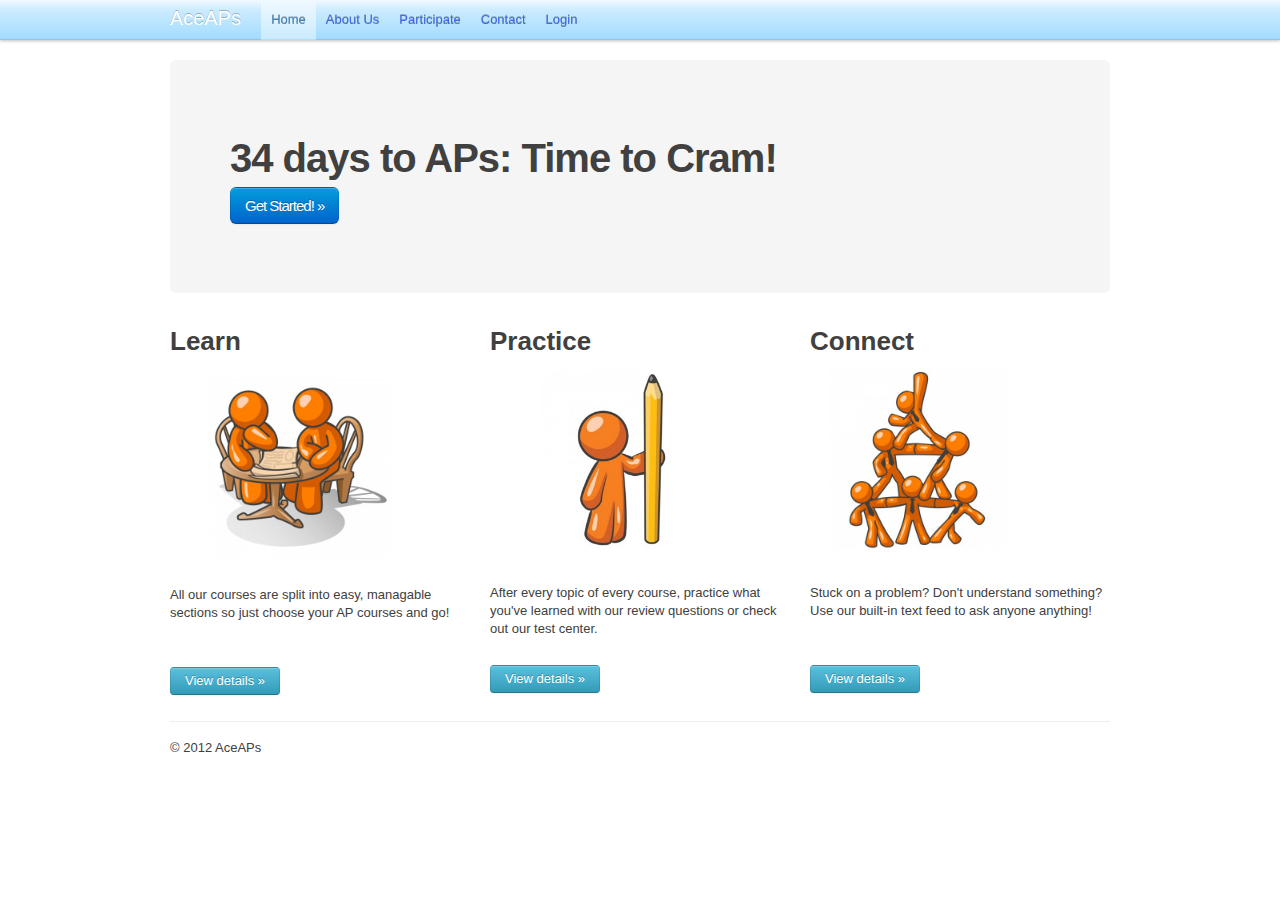
<file: ap/html/index.html>
<!DOCTYPE html>
<html lang="en">
  <head>
    <meta charset="utf-8">
    <title>AceAPs - Almost Prepared</title>
    <meta name="description" content="">
    <meta name="author" content="">

    <!-- Le HTML5 shim, for IE6-8 support of HTML elements -->
    <!--[if lt IE 9]>
      <script src="http://html5shim.googlecode.com/svn/trunk/html5.js"></script>
    <![endif]-->

    <!-- Le styles -->
    <link href="../bootstrap.css" rel="stylesheet">
    <style type="text/css">
      body {
        padding-top: 60px;
      }
    </style>

    <!-- Le fav and touch icons -->
    <link rel="shortcut icon" href="images/favicon.ico">
    <link rel="apple-touch-icon" href="images/apple-touch-icon.png">
    <link rel="apple-touch-icon" sizes="72x72" href="images/apple-touch-icon-72x72.png">
    <link rel="apple-touch-icon" sizes="114x114" href="images/apple-touch-icon-114x114.png">
  </head>

  <body>

    <div class="topbar">
      <div class="fill">
        <div class="container">
          <a class="brand" href="index.html">AceAPs</a>
          <ul class="nav">
            <li class="active"><a href="index.html">Home</a></li>
            <li><a href="about.html">About Us</a></li>
			 <li><a href="participate.html">Participate</a></li>
			 <li><a href="contact.html">Contact</a></li>
            <li><a href="login.html">Login</a></li>
          </ul>
        </div>
      </div>
    </div>

    <div class="container">

      <!-- Main hero unit for a primary marketing message or call to action -->
      <div class="hero-unit">
        <h1></h1>
        <br/>
        <h1>34 days to APs: Time to Cram!<h1>
		 <p></p>
        <p><a href="about.html" class="btn primary large">Get Started! &raquo;</a></p>
      </div>

      <!-- Example row of columns -->
      <div class="row">
        <div class="span-one-third">
          <h2>Learn</h2>
		   <p></p>
		   <p></p>
          <img src = "../images/learn.png" width = "180px" height = "180px" style = "padding: 10px 0px 23px 40px"/>
          <p>All our courses are split into easy, managable sections so just choose your AP courses and go!</p>
		   <br/><br/>
          <p><a class="btn info" href="ios.html">View details &raquo;</a></p>
        </div>
        <div class="span-one-third">
          <h2>Practice</h2>
          <img src = "../images/practice.png" width = "180px" height = "180px" style = "padding: 10px 0px 30px 50px"/>
           <p>After every topic of every course, practice what you've learned with our review questions or check out our test center.</p>
           <br/>
          <p><a class="btn info" href="webdev.html">View details &raquo;</a></p>
       </div>
        <div class="span-one-third">
          <h2>Connect</h2>
          <img src = "../images/connect.png" width = "180px" height = "180px" style = "padding: 10px 0px 30px 18px"/>
          <p>Stuck on a problem? Don't understand something? Use our built-in text feed to ask anyone anything!</p>
          <br/><br/>
          <p><a class="btn info" href="games.html">View details &raquo;</a></p>
        </div>
      </div>

      <footer>
        <p>&copy; 2012 AceAPs</p>
      </footer>

    </div> <!-- /container -->

  </body>
</html>
</file>
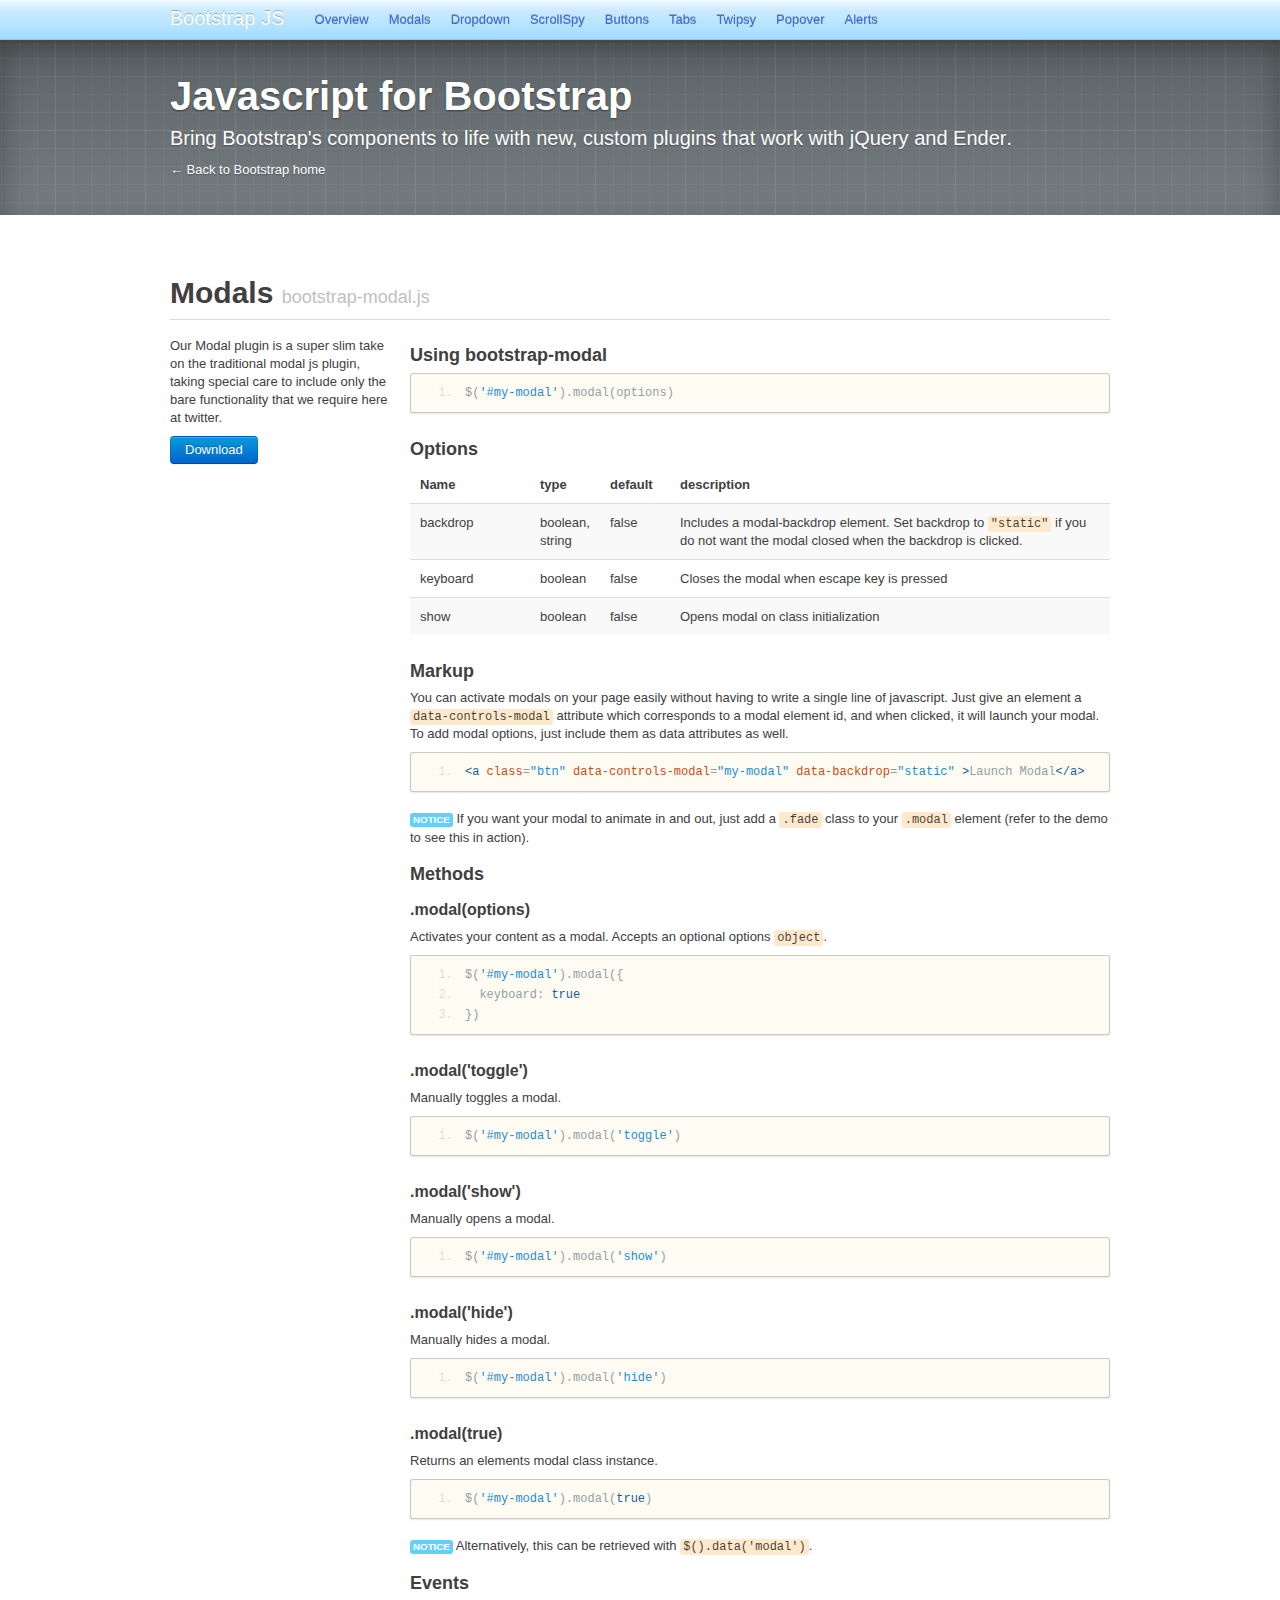
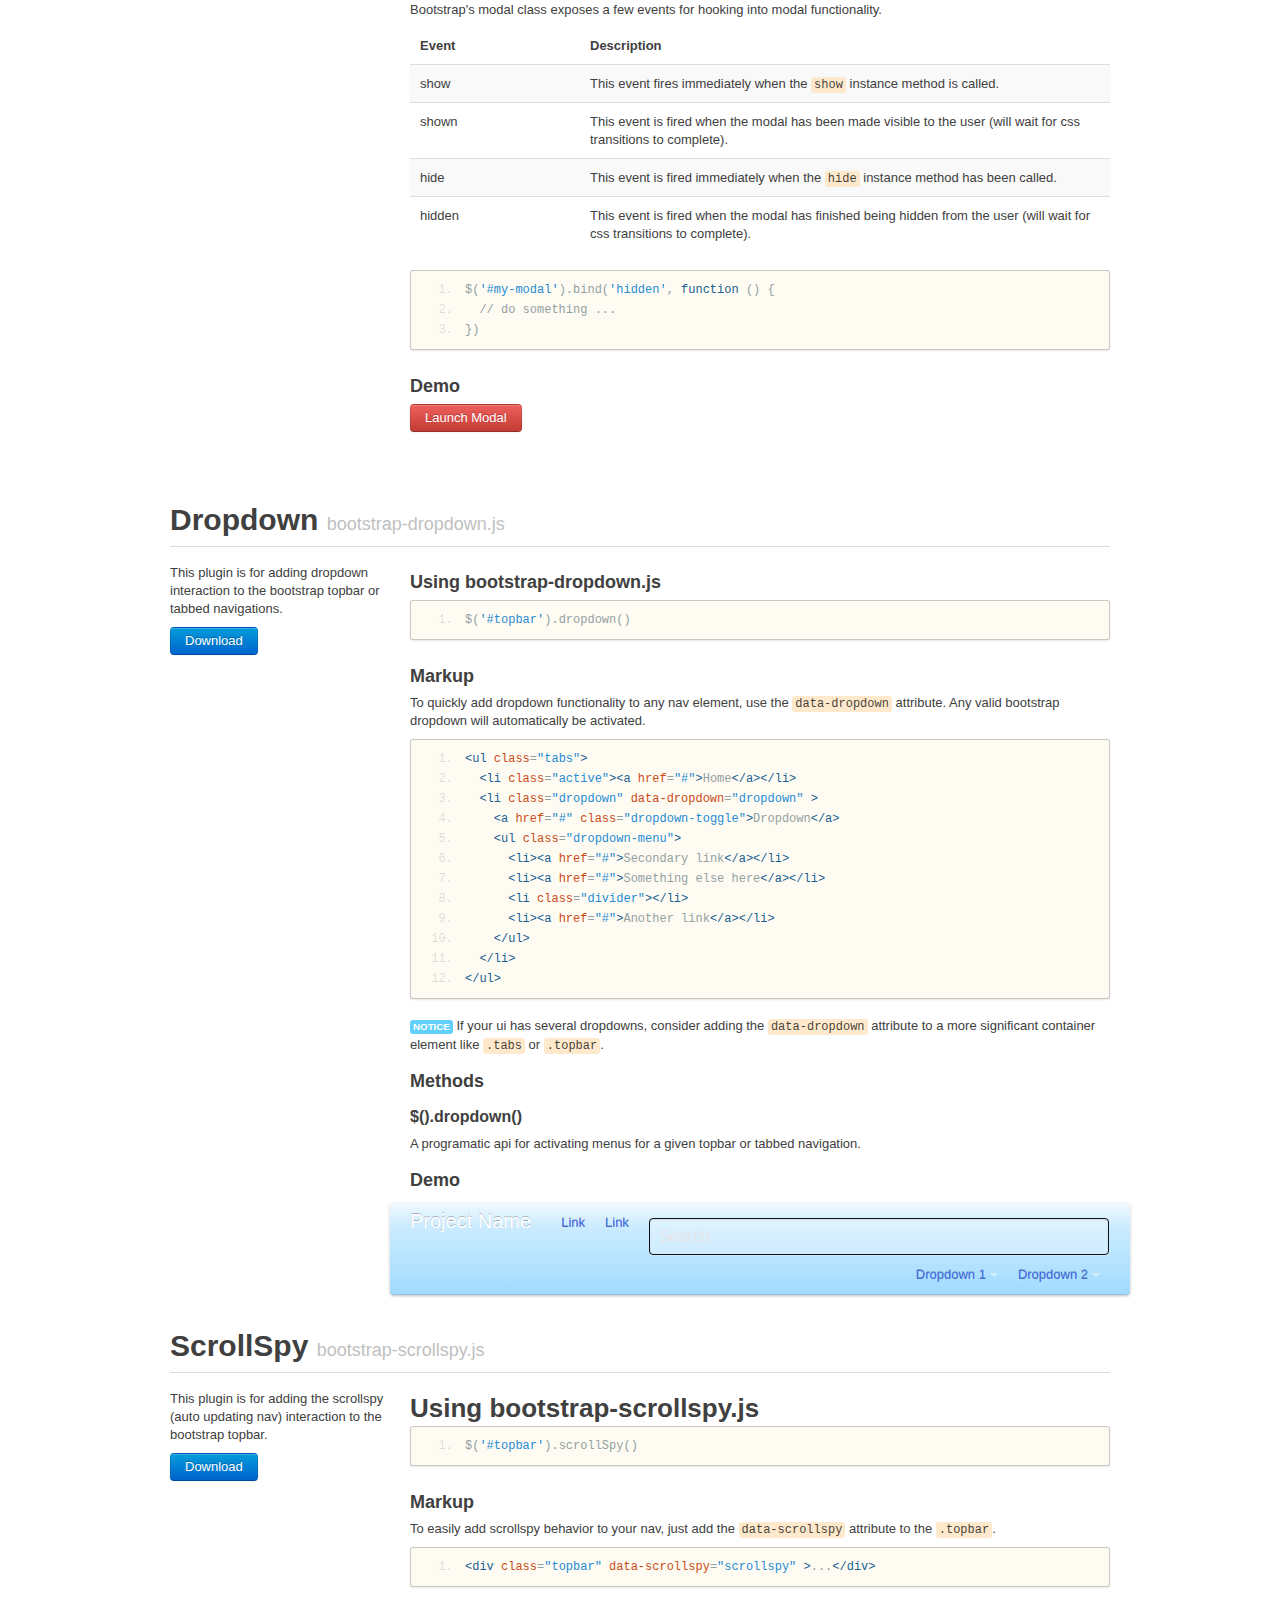
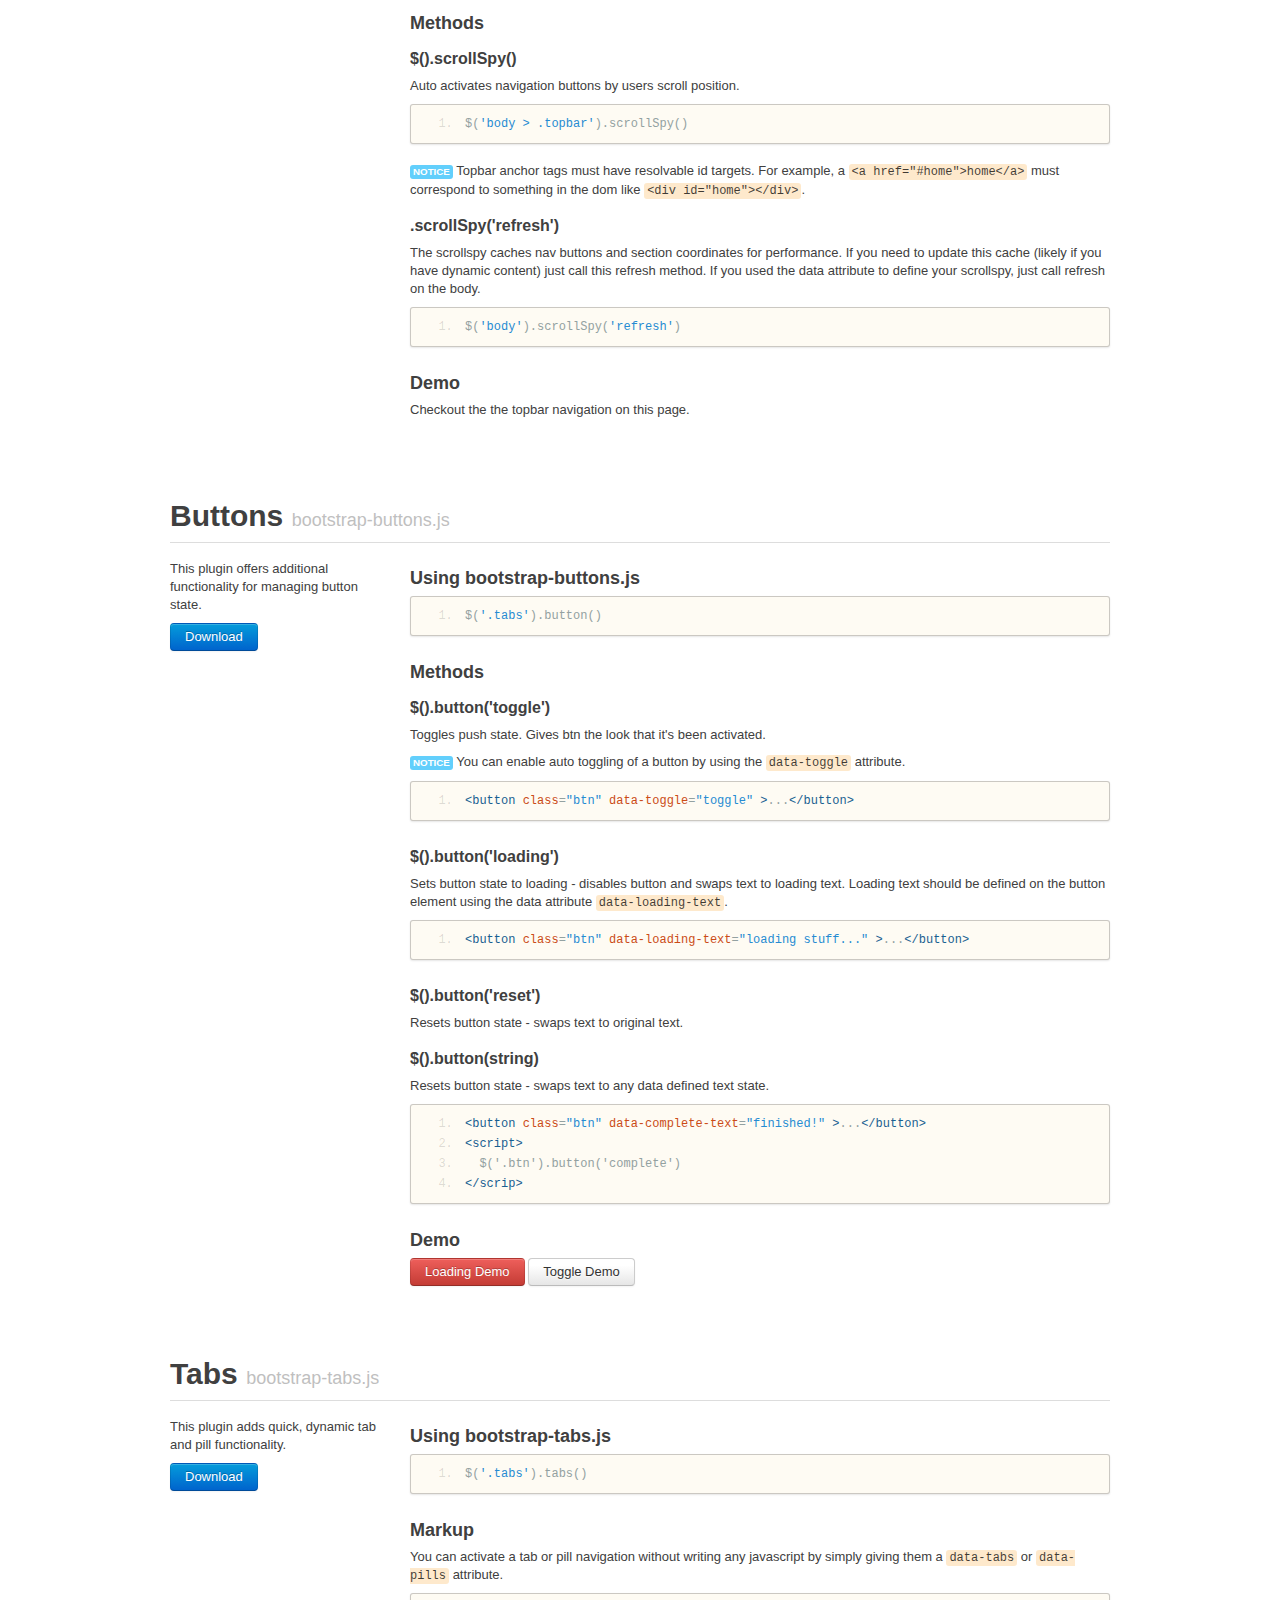
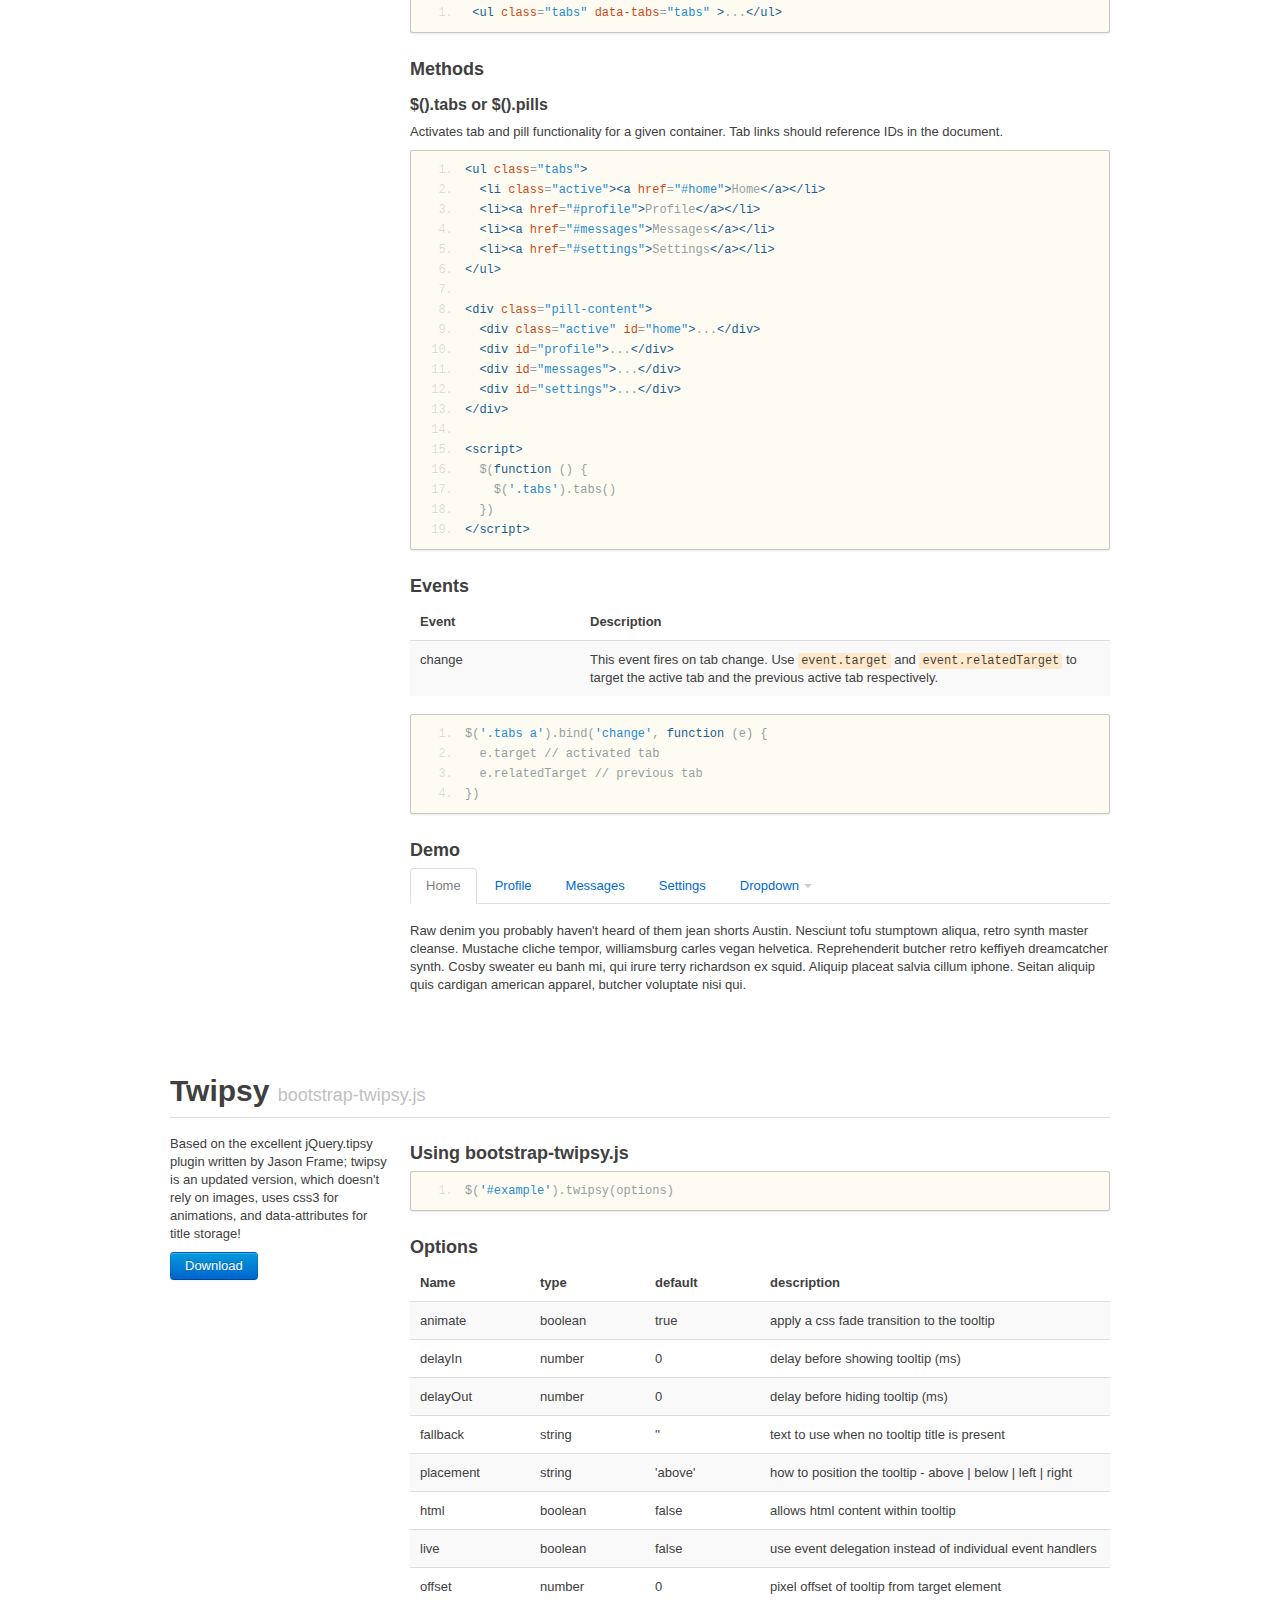
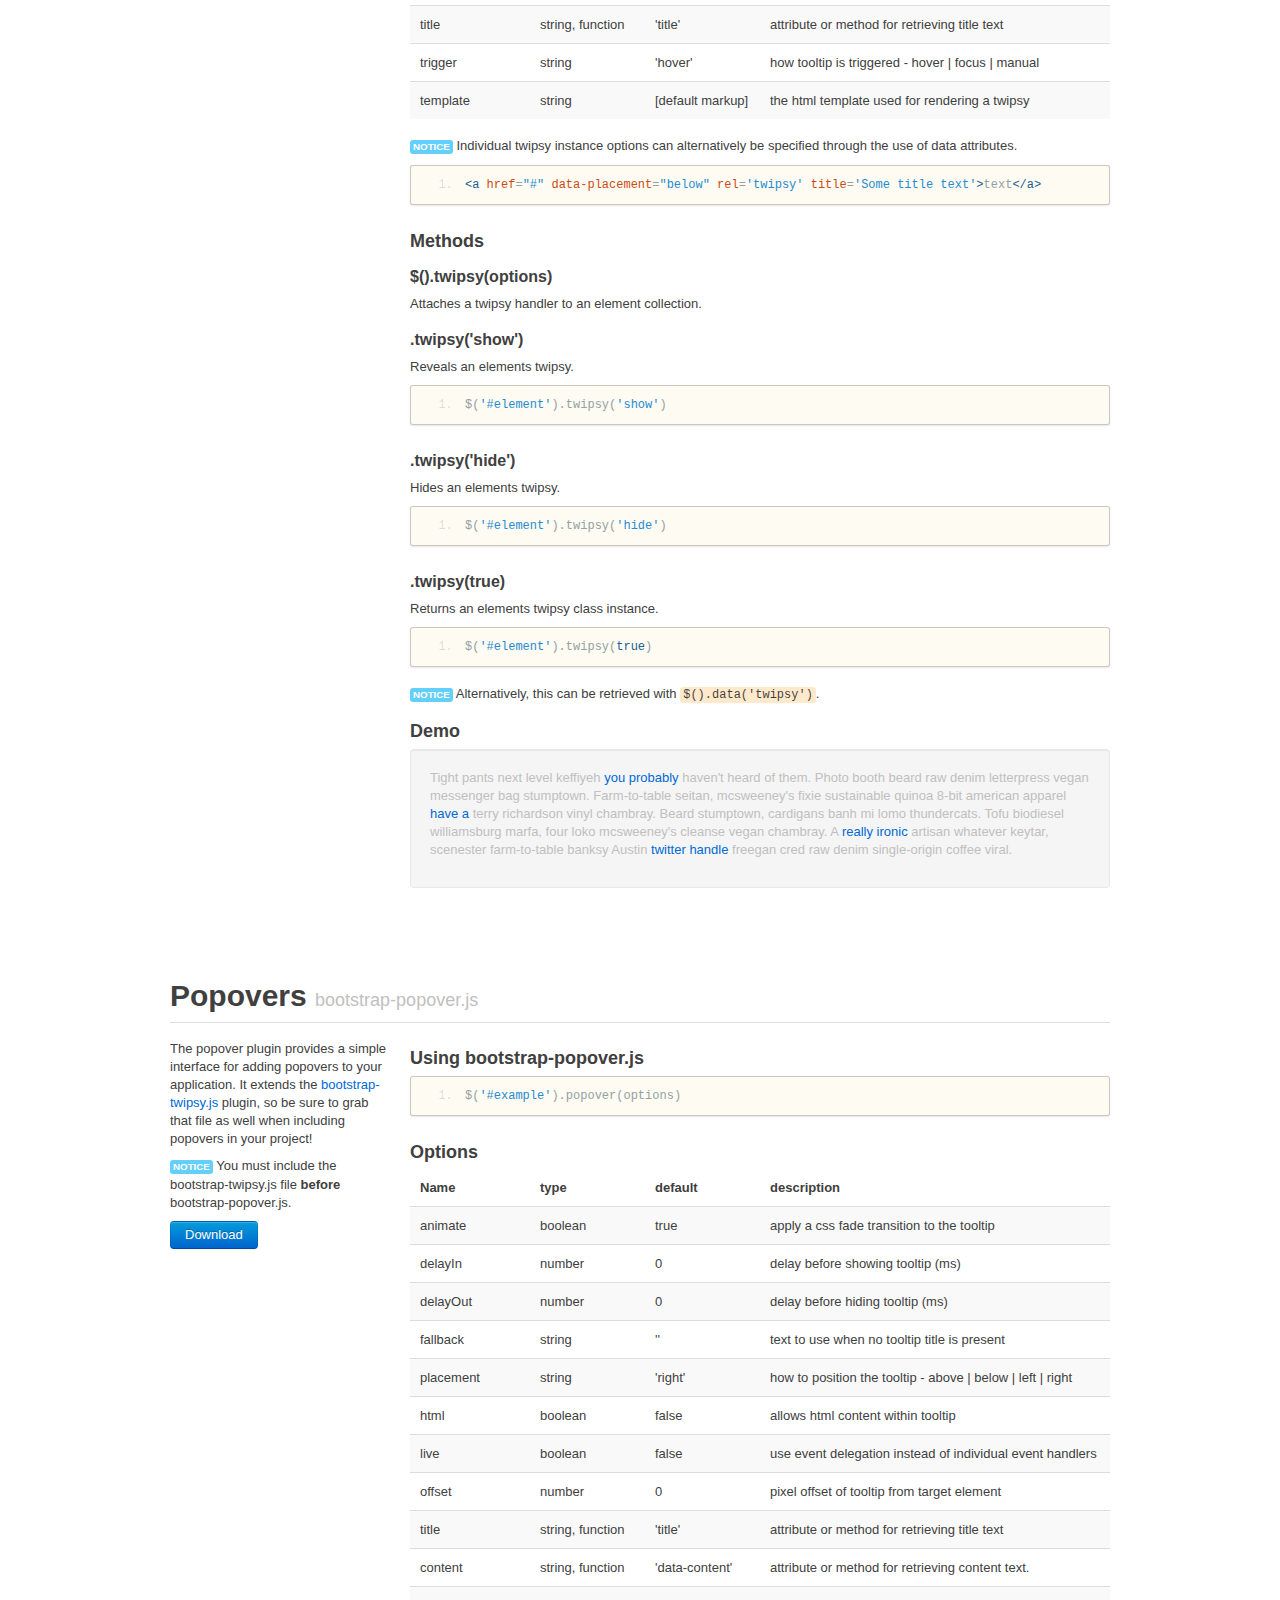
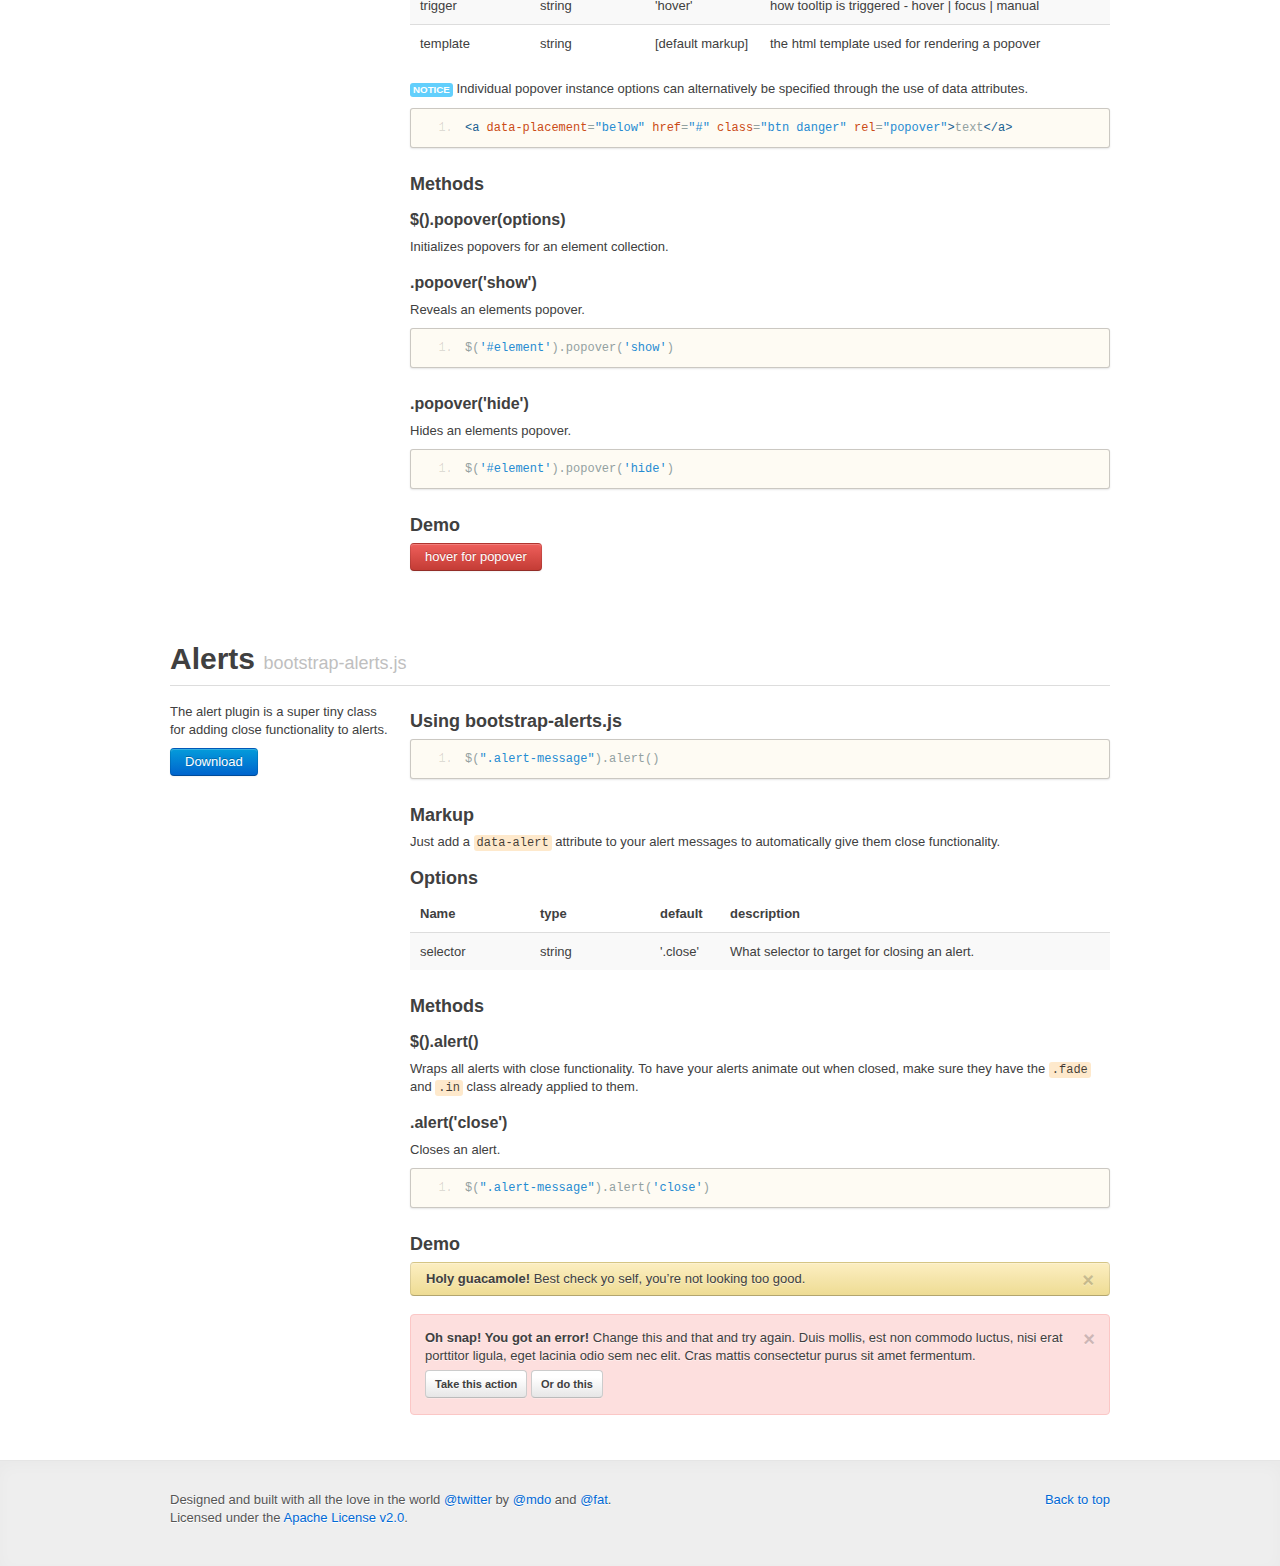
<file: ap/docs/javascript.html>
<!DOCTYPE html>
<html lang="en">
  <head>
    <meta charset="utf-8">
    <title>Bootstrap, from Twitter</title>
    <meta name="description" content="">
    <meta name="author" content="">

    <!-- Le HTML5 shim, for IE6-8 support of HTML elements -->
    <!--[if lt IE 9]>
      <script src="http://html5shim.googlecode.com/svn/trunk/html5.js"></script>
    <![endif]-->

    <!-- Le javascript -->
    <script src="http://code.jquery.com/jquery-1.7.min.js"></script>
    <script src="assets/js/google-code-prettify/prettify.js"></script>
    <script>$(function () { prettyPrint() })</script>
    <script src="../js/bootstrap-modal.js"></script>
    <script src="../js/bootstrap-alerts.js"></script>
    <script src="../js/bootstrap-twipsy.js"></script>
    <script src="../js/bootstrap-popover.js"></script>
    <script src="../js/bootstrap-dropdown.js"></script>
    <script src="../js/bootstrap-scrollspy.js"></script>
    <script src="../js/bootstrap-tabs.js"></script>
    <script src="../js/bootstrap-buttons.js"></script>

    <!-- Le styles -->
    <link href="../bootstrap.css" rel="stylesheet">
    <link href="assets/css/docs.css" rel="stylesheet">
    <link href="assets/js/google-code-prettify/prettify.css" rel="stylesheet">

    <!-- Le fav and touch icons -->
    <link rel="shortcut icon" type="image/x-icon" href="assets/ico/favicon.ico">
    <link rel="apple-touch-icon" href="assets/ico/bootstrap-apple-57x57.png">
    <link rel="apple-touch-icon" sizes="72x72" href="assets/ico/bootstrap-apple-72x72.png">
    <link rel="apple-touch-icon" sizes="114x114" href="assets/ico/bootstrap-apple-114x114.png">
  </head>

  <body id="bootstrap-js">

    <!-- Topbar
    ================================================== -->
    <div class="topbar" data-scrollspy="scrollspy" >
      <div class="fill">
        <div class="container">
          <h3><a href="#">Bootstrap JS</a></h3>
          <ul>
            <li><a href="#overview">Overview</a></li>
            <li><a href="#modal">Modals</a></li>
            <li><a href="#dropdown">Dropdown</a></li>
            <li><a href="#scrollspy">ScrollSpy</a></li>
            <li><a href="#buttons">Buttons</a></li>
            <li><a href="#tabs">Tabs</a></li>
            <li><a href="#twipsy">Twipsy</a></li>
            <li><a href="#popover">Popover</a></li>
            <li><a href="#alerts">Alerts</a></li>
          </ul>
        </div>
      </div>
    </div>

    <!-- Masthead (blueprinty thing)
    ================================================== -->
    <header class="jumbotron subhead" id="overview">
      <div class="inner">
        <div class="container">
          <h1>Javascript for Bootstrap</h1>
          <p class="lead">
            Bring Bootstrap's components to life with new, custom plugins that work with <a href="http://jquery.com/" target="_blank">jQuery</a> and <a href="http://ender.no.de" target="_blank">Ender</a>.
          </p>
          <p><a href="./index.html">&larr; Back to Bootstrap home</a></p>
        </div><!-- /container -->
      </div>
    </header>

    <div class="container">

    <!-- Modal
    ================================================== -->

    <section id="modal">
      <div class="page-header">
        <h1>Modals <small>bootstrap-modal.js</small></h1>
      </div>
      <div class="row">
        <div class="span4 columns">
          <p>Our Modal plugin is a super slim take on the traditional modal js plugin, taking special care to include only the bare functionality that we require here at twitter.</p>
          <a href="../js/bootstrap-modal.js" target="_blank" class="btn primary">Download</a>
        </div>
        <div class="span12 columns">
          <h3>Using bootstrap-modal</h3>
          <pre class="prettyprint linenums">$('#my-modal').modal(options)</pre>
          <h3>Options</h3>
          <table class="zebra-striped">
            <thead>
             <tr>
               <th style="width: 100px;">Name</th>
               <th style="width: 50px;">type</th>
               <th style="width: 50px;">default</th>
               <th>description</th>
             </tr>
            </thead>
            <tbody>
             <tr>
               <td>backdrop</td>
               <td>boolean, string</td>
               <td>false</td>
               <td>Includes a modal-backdrop element. Set backdrop to <code>"static"</code> if you do not want the modal closed when the backdrop is clicked.</td>
             </tr>
             <tr>
               <td>keyboard</td>
               <td>boolean</td>
               <td>false</td>
               <td>Closes the modal when escape key is pressed</td>
             </tr>
             <tr>
               <td>show</td>
               <td>boolean</td>
               <td>false</td>
               <td>Opens modal on class initialization</td>
             </tr>
            </tbody>
          </table>
          <h3>Markup</h3>
          <p>You can activate modals on your page easily without having to write a single line of javascript. Just give an element a <code>data-controls-modal</code> attribute which corresponds to a modal element id, and when clicked, it will launch your modal. To add modal options, just include them as data attributes as well.</p>
<pre class="prettyprint linenums">
&lt;a class="btn" data-controls-modal="my-modal" data-backdrop="static" &gt;Launch Modal&lt;/a&gt;
</pre>
          <p><span class="label notice">Notice</span> If you want your modal to animate in and out, just add a <code>.fade</code> class to your <code>.modal</code> element (refer to the demo to see this in action).</p>
          <h3>Methods</h3>
          <h4>.modal(options)</h4>
          <p>Activates your content as a modal. Accepts an optional options <code>object</code>.
<pre class="prettyprint linenums">
$('#my-modal').modal({
  keyboard: true
})</pre>
          <h4>.modal('toggle')</h4>
          <p>Manually toggles a modal.</p>
          <pre class="prettyprint linenums">$('#my-modal').modal('toggle')</pre>
          <h4>.modal('show')</h4>
          <p>Manually opens a modal.</p>
          <pre class="prettyprint linenums">$('#my-modal').modal('show')</pre>
          <h4>.modal('hide')</h4>
          <p>Manually hides a modal.</p>
          <pre class="prettyprint linenums">$('#my-modal').modal('hide')</pre>
          <h4>.modal(true)</h4>
          <p>Returns an elements modal class instance.</p>
          <pre class="prettyprint linenums">$('#my-modal').modal(true)</pre>
          <p><span class="label notice">Notice</span> Alternatively, this can be retrieved with <code>$().data('modal')</code>.</p>
          <h3>Events</h3>
          <p>Bootstrap's modal class exposes a few events for hooking into modal functionality. </p>
          <table class="zebra-striped">
            <thead>
             <tr>
               <th style="width: 150px;">Event</th>
               <th>Description</th>
             </tr>
            </thead>
            <tbody>
             <tr>
               <td>show</td>
               <td>This event fires immediately when the <code>show</code> instance method is called.</td>
             </tr>
             <tr>
               <td>shown</td>
               <td>This event is fired when the modal has been made visible to the user (will wait for css transitions to complete).</td>
             </tr>
             <tr>
               <td>hide</td>
               <td>This event is fired immediately when the <code>hide</code> instance method has been called.</td>
             </tr>
             <tr>
               <td>hidden</td>
               <td>This event is fired when the modal has finished being hidden from the user (will wait for css transitions to complete).</td>
             </tr>
            </tbody>
          </table>

<pre class="prettyprint linenums">
$('#my-modal').bind('hidden', function () {
  // do something ...
})</pre>
          <h3>Demo</h3>
          <!-- sample modal content -->
          <div id="modal-from-dom" class="modal hide fade">
            <div class="modal-header">
              <a href="#" class="close">&times;</a>
              <h3>Modal Heading</h3>
            </div>
            <div class="modal-body">
              <p>One fine body…</p>
            </div>
            <div class="modal-footer">
              <a href="#" class="btn primary">Primary</a>
              <a href="#" class="btn secondary">Secondary</a>
            </div>
          </div>

          <button data-controls-modal="modal-from-dom" data-backdrop="true" data-keyboard="true" class="btn danger">Launch Modal</button>
        </div>
      </div>
    </section>


    <!-- Dropdown
    ================================================== -->

    <section id="dropdown">
      <div class="page-header">
        <h1>Dropdown <small>bootstrap-dropdown.js</small></h1>
      </div>
      <div class="row">
        <div class="span4 columns">
          <p>This plugin is for adding dropdown interaction to the bootstrap topbar or tabbed navigations.</p>
          <a href="../js/bootstrap-dropdown.js" target="_blank" class="btn primary">Download</a>
        </div>
        <div class="span12 columns">
          <h3>Using bootstrap-dropdown.js</h3>
          <pre class="prettyprint linenums">$('#topbar').dropdown()</pre>
          <h3>Markup</h3>
          <p>To quickly add dropdown functionality to any nav element, use the <code>data-dropdown</code> attribute. Any valid bootstrap dropdown will automatically be activated.</p>
<pre class="prettyprint linenums">
&lt;ul class="tabs"&gt;
  &lt;li class="active"&gt;&lt;a href="#"&gt;Home&lt;/a&gt;&lt;/li&gt;
  &lt;li class="dropdown" data-dropdown="dropdown" &gt;
    &lt;a href="#" class="dropdown-toggle"&gt;Dropdown&lt;/a&gt;
    &lt;ul class="dropdown-menu"&gt;
      &lt;li&gt;&lt;a href="#"&gt;Secondary link&lt;/a&gt;&lt;/li&gt;
      &lt;li&gt;&lt;a href="#"&gt;Something else here&lt;/a&gt;&lt;/li&gt;
      &lt;li class="divider"&gt;&lt;/li&gt;
      &lt;li&gt;&lt;a href="#"&gt;Another link&lt;/a&gt;&lt;/li&gt;
    &lt;/ul&gt;
  &lt;/li&gt;
&lt;/ul&gt;</pre>
          <p><span class="label notice">Notice</span> If your ui has several dropdowns, consider adding the <code>data-dropdown</code> attribute to a more significant container element like <code>.tabs</code> or <code>.topbar</code>.
          <h3>Methods</h3>
          <h4>$().dropdown()</h4>
          <p>
          A programatic api for activating menus for a given topbar or tabbed navigation.
          </p>
          <h3>Demo</h3>
          <div class="topbar-wrapper">
            <div id="topbar-example" class="topbar" data-dropdown="dropdown">
              <div class="topbar-inner">
                <div class="container">
                  <h3><a href="#">Project Name</a></h3>
                  <ul>
                    <li><a href="#">Link</a></li>
                    <li><a href="#">Link</a></li>
                  </ul>
                  <form action="">
                    <input type="text" placeholder="Search" />
                  </form>
                  <ul class="nav secondary-nav">
                    <li class="menu">
                      <a href="#" class="menu">Dropdown 1</a>
                      <ul class="menu-dropdown">
                        <li><a href="#">Secondary link</a></li>
                        <li><a href="#">Something else here</a></li>
                        <li class="divider"></li>
                        <li><a href="#">Another link</a></li>
                      </ul>
                    </li>
                    <li class="menu">
                      <a href="#" class="menu">Dropdown 2</a>
                      <ul class="menu-dropdown">
                        <li><a href="#">Secondary link</a></li>
                        <li><a href="#">Something else here</a></li>
                        <li class="divider"></li>
                        <li><a href="#">Another link</a></li>
                      </ul>
                    </li>
                  </ul>
                </div>
              </div>
            </div>
          </div>
        </div>
      </div>
    </section>

   <!-- ScrollSpy
    ================================================== -->

    <section id="scrollspy">
      <div class="page-header">
        <h1>ScrollSpy <small>bootstrap-scrollspy.js</small></h1>
      </div>
      <div class="row">
        <div class="span4 columns">
          <p>This plugin is for adding the scrollspy (auto updating nav) interaction to the bootstrap topbar.</p>
          <a href="../js/bootstrap-scrollspy.js" target="_blank" class="btn primary">Download</a>
        </div>
        <div class="span12 columns">
          <h2>Using bootstrap-scrollspy.js</h2>
          <pre class="prettyprint linenums">$('#topbar').scrollSpy()</pre>
          <h3>Markup</h3>
          <p>To easily add scrollspy behavior to your nav, just add the <code>data-scrollspy</code> attribute to the <code>.topbar</code>.
          <pre class="prettyprint linenums">&lt;div class="topbar" data-scrollspy="scrollspy" &gt;...&lt;/div&gt;</pre>
          <h3>Methods</h3>
          <h4>$().scrollSpy()</h4>
          <p>
          Auto activates navigation buttons by users scroll position.
          </p>
          <pre class="prettyprint linenums">$('body > .topbar').scrollSpy()</pre>
           <p><span class="label notice">Notice</span> Topbar anchor tags must have resolvable id targets. For example, a <code>&lt;a href="#home"&gt;home&lt;/a&gt;</code> must correspond to something in the dom like <code>&lt;div id="home"&gt;&lt;/div&gt;</code>.
          </p>
          <h4>.scrollSpy('refresh')</h4>
          <p>The scrollspy caches nav buttons and section coordinates for performance. If you need to update this cache (likely if you have dynamic content) just call this refresh method. If you used the data attribute to define your scrollspy, just call refresh on the body.</p>
          <pre class="prettyprint linenums">$('body').scrollSpy('refresh')</pre>
          <h3>Demo</h3>
          <p>Checkout the the topbar navigation on this page.</p>
        </div>
      </div>
    </section>

    <!-- Buttons
    ================================================== -->

    <section id="buttons">
      <div class="page-header">
        <h1>Buttons <small>bootstrap-buttons.js</small></h1>
      </div>
      <div class="row">
        <div class="span4 columns">
          <p>This plugin offers additional functionality for managing button state.</p>
          <a href="../js/bootstrap-buttons.js" target="_blank" class="btn primary">Download</a>
        </div>
        <div class="span12 columns">
          <h3>Using bootstrap-buttons.js</h3>
          <pre class="prettyprint linenums">$('.tabs').button()</pre>
          <h3>Methods</h3>
          <h4>$().button('toggle')</h4>
          <p>Toggles push state. Gives btn the look that it's been activated.</p>
          <p><span class="label notice">Notice</span> You can enable auto toggling of a button by using the <code>data-toggle</code> attribute.</p>
          <pre class="prettyprint linenums">&lt;button class="btn" data-toggle="toggle" &gt;...&lt;/button&gt;</pre>
          <h4>$().button('loading')</h4>
          <p>Sets button state to loading - disables button and swaps text to loading text. Loading text should be defined on the button element using the data attribute <code>data-loading-text</code>.
          </p>
           <pre class="prettyprint linenums">&lt;button class="btn" data-loading-text="loading stuff..." &gt;...&lt;/button&gt;</pre>
           <h4>$().button('reset')</h4>
           <p>Resets button state - swaps text to original text.</p>
           <h4>$().button(string)</h4>
           <p>Resets button state - swaps text to any data defined text state.</p>
<pre class="prettyprint linenums">&lt;button class="btn" data-complete-text="finished!" &gt;...&lt;/button&gt;
&lt;script&gt;
  $('.btn').button('complete')
&lt;/scrip&gt;</pre>
          <h3>Demo</h3>
          <button id="fat-btn" data-loading-text="loading..." class="btn danger">Loading Demo</button>
          <button class="btn" data-toggle="toggle">Toggle Demo</button>
          <script>
            $(function() {
              var btn = $('#fat-btn').click(function () {
                btn.button('loading')
                setTimeout(function () {
                  btn.button('reset')
                }, 3000)
              })
            })
          </script>
        </div>
      </div>
    </section>


    <!-- Tabs
    ================================================== -->

    <section id="tabs">
      <div class="page-header">
        <h1>Tabs <small>bootstrap-tabs.js</small></h1>
      </div>
      <div class="row">
        <div class="span4 columns">
          <p>This plugin adds quick, dynamic tab and pill functionality.</p>
          <a href="../js/bootstrap-tabs.js" target="_blank" class="btn primary">Download</a>
        </div>
        <div class="span12 columns">
          <h3>Using bootstrap-tabs.js</h3>
          <pre class="prettyprint linenums">$('.tabs').tabs()</pre>
          <h3>Markup</h3>
          <p>You can activate a tab or pill navigation without writing any javascript by simply giving them a <code>data-tabs</code> or <code>data-pills</code> attribute.</p>
          <pre class="prettyprint linenums"> &lt;ul class="tabs" data-tabs="tabs" &gt;...&lt;/ul&gt;</pre>
          <h3>Methods</h3>
          <h4>$().tabs or $().pills</h4>
          <p>
            Activates tab and pill functionality for a given container. Tab links should reference IDs in the document.
          </p>
<pre class="prettyprint linenums">
&lt;ul class="tabs"&gt;
  &lt;li class="active"&gt;&lt;a href="#home"&gt;Home&lt;/a&gt;&lt;/li&gt;
  &lt;li&gt;&lt;a href="#profile"&gt;Profile&lt;/a&gt;&lt;/li&gt;
  &lt;li&gt;&lt;a href="#messages"&gt;Messages&lt;/a&gt;&lt;/li&gt;
  &lt;li&gt;&lt;a href="#settings"&gt;Settings&lt;/a&gt;&lt;/li&gt;
&lt;/ul&gt;

&lt;div class="pill-content"&gt;
  &lt;div class="active" id="home"&gt;...&lt;/div&gt;
  &lt;div id="profile"&gt;...&lt;/div&gt;
  &lt;div id="messages"&gt;...&lt;/div&gt;
  &lt;div id="settings"&gt;...&lt;/div&gt;
&lt;/div&gt;

&lt;script&gt;
  $(function () {
    $('.tabs').tabs()
  })
&lt;/script&gt;</pre>
          </p>
					<h3>Events</h3>
					<table class="zebra-striped">
					  <thead>
					   <tr>
					     <th style="width: 150px;">Event</th>
					     <th>Description</th>
					   </tr>
					  </thead>
					  <tbody>
					   <tr>
					     <td>change</td>
					     <td>This event fires on tab change. Use <code>event.target</code> and <code>event.relatedTarget</code> to target the active tab and the previous active tab respectively.</td>
					   </tr>
					  </tbody>
					</table>

					<pre class="prettyprint linenums">
$('.tabs a').bind('change', function (e) {
  e.target // activated tab
  e.relatedTarget // previous tab
})</pre>
          <h3>Demo</h3>
          <ul class="tabs" data-tabs="tabs">
            <li class="active"><a href="#home">Home</a></li>
            <li><a href="#profile">Profile</a></li>
            <li><a href="#messages">Messages</a></li>
            <li><a href="#settings">Settings</a></li>
            <li class="dropdown" data-dropdown="dropdown">
              <a href="#" class="dropdown-toggle">Dropdown</a>
              <ul class="dropdown-menu">
                <li><a href="#fat">@fat</a></li>
                <li><a href="#mdo">@mdo</a></li>
              </ul>
            </li>
          </ul>
          <div id="my-tab-content" class="tab-content">
            <div class="active tab-pane" id="home">
              <p>Raw denim you probably haven't heard of them jean shorts Austin. Nesciunt tofu stumptown aliqua, retro synth master cleanse. Mustache cliche tempor, williamsburg carles vegan helvetica. Reprehenderit butcher retro keffiyeh dreamcatcher synth. Cosby sweater eu banh mi, qui irure terry richardson ex squid. Aliquip placeat salvia cillum iphone. Seitan aliquip quis cardigan american apparel, butcher voluptate nisi qui.</p>
            </div>
            <div class="tab-pane" id="profile">
              <p>Food truck fixie locavore, accusamus mcsweeney's marfa nulla single-origin coffee squid. Exercitation +1 labore velit, blog sartorial PBR leggings next level wes anderson artisan four loko farm-to-table craft beer twee. Qui photo booth letterpress, commodo enim craft beer mlkshk aliquip jean shorts ullamco ad vinyl cillum PBR. Homo nostrud organic, assumenda labore aesthetic magna delectus mollit. Keytar helvetica VHS salvia yr, vero magna velit sapiente labore stumptown. Vegan fanny pack odio cillum wes anderson 8-bit, sustainable jean shorts beard ut DIY ethical culpa terry richardson biodiesel. Art party scenester stumptown, tumblr butcher vero sint qui sapiente accusamus tattooed echo park.</p>
            </div>
            <div class="tab-pane" id="messages">
              <p>Banksy do proident, brooklyn photo booth delectus sunt artisan sed organic exercitation eiusmod four loko. Quis tattooed iphone esse aliqua. Master cleanse vero fixie mcsweeney's. Ethical portland aute, irony food truck pitchfork lomo eu anim. Aesthetic blog DIY, ethical beard leggings tofu consequat whatever cardigan nostrud. Helvetica you probably haven't heard of them carles, marfa veniam occaecat lomo before they sold out in shoreditch scenester sustainable thundercats. Consectetur tofu craft beer, mollit brunch fap echo park pitchfork mustache dolor.</p>
            </div>
            <div class="tab-pane" id="settings">
              <p>Sunt qui biodiesel mollit officia, fanny pack put a bird on it thundercats seitan squid ad wolf bicycle rights blog. Et aute readymade farm-to-table carles 8-bit, nesciunt nulla etsy adipisicing organic ea. Master cleanse mollit high life, next level Austin nesciunt american apparel twee mustache adipisicing reprehenderit hoodie portland irony. Aliqua tofu quinoa +1 commodo eiusmod. High life williamsburg cupidatat twee homo leggings. Four loko vinyl DIY consectetur nisi, marfa retro keffiyeh vegan. Fanny pack viral retro consectetur gentrify fap.</p>
            </div>
            <div class="tab-pane" id="fat">
              <p>Etsy mixtape wayfarers, ethical wes anderson tofu before they sold out mcsweeney's organic lomo retro fanny pack lo-fi farm-to-table readymade. Messenger bag gentrify pitchfork tattooed craft beer, iphone skateboard locavore carles etsy salvia banksy hoodie helvetica. DIY synth PBR banksy irony. Leggings gentrify squid 8-bit cred pitchfork. Williamsburg banh mi whatever gluten-free, carles pitchfork biodiesel fixie etsy retro mlkshk vice blog. Scenester cred you probably haven't heard of them, vinyl craft beer blog stumptown. Pitchfork sustainable tofu synth chambray yr.</p>
            </div>
            <div class="tab-pane" id="mdo">
              <p>Trust fund seitan letterpress, keytar raw denim keffiyeh etsy art party before they sold out master cleanse gluten-free squid scenester freegan cosby sweater. Fanny pack portland seitan DIY, art party locavore wolf cliche high life echo park Austin. Cred vinyl keffiyeh DIY salvia PBR, banh mi before they sold out farm-to-table VHS viral locavore cosby sweater. Lomo wolf viral, mustache readymade thundercats keffiyeh craft beer marfa ethical. Wolf salvia freegan, sartorial keffiyeh echo park vegan.</p>
            </div>
          </div>
        </div>
      </div>
    </section>

    <!-- Tips
    ================================================== -->

    <section id="twipsy">
      <div class="page-header">
        <h1>Twipsy <small>bootstrap-twipsy.js</small></h1>
      </div>
      <div class="row">
        <div class="span4 columns">
          <p>Based on the excellent jQuery.tipsy plugin written by Jason Frame; twipsy is an updated version, which doesn't rely on images, uses css3 for animations, and data-attributes for title storage!</p>
          <a href="../js/bootstrap-twipsy.js" target="_blank" class="btn primary">Download</a>
        </div>
        <div class="span12 columns">
          <h3>Using bootstrap-twipsy.js</h3>
          <pre class="prettyprint linenums">$('#example').twipsy(options)</pre>
          <h3>Options</h3>
          <table class="zebra-striped">
            <thead>
             <tr>
               <th style="width: 100px;">Name</th>
               <th style="width: 95px;">type</th>
               <th style="width: 95px;">default</th>
               <th>description</th>
             </tr>
            </thead>
            <tbody>
             <tr>
               <td>animate</td>
               <td>boolean</td>
               <td>true</td>
               <td>apply a css fade transition to the tooltip</td>
             </tr>
             <tr>
               <td>delayIn</td>
               <td>number</td>
               <td>0</td>
               <td>delay before showing tooltip (ms)</td>
             </tr>
             <tr>
               <td>delayOut</td>
               <td>number</td>
               <td>0</td>
               <td>delay before hiding tooltip (ms)</td>
             </tr>
             <tr>
               <td>fallback</td>
               <td>string</td>
               <td>''</td>
               <td>text to use when no tooltip title is present</td>
             </tr>
             <tr>
               <td>placement</td>
               <td>string</td>
               <td>'above'</td>
               <td>how to position the tooltip - above | below | left | right</td>
             </tr>
             <tr>
               <td>html</td>
               <td>boolean</td>
               <td>false</td>
               <td>allows html content within tooltip</td>
             </tr>
             <tr>
               <td>live</td>
               <td>boolean</td>
               <td>false</td>
               <td>use event delegation instead of individual event handlers</td>
             </tr>
             <tr>
               <td>offset</td>
               <td>number</td>
               <td>0</td>
               <td>pixel offset of tooltip from target element</td>
             </tr>
             <tr>
               <td>title</td>
               <td>string, function</td>
               <td>'title'</td>
               <td>attribute or method for retrieving title text</td>
             </tr>
             <tr>
               <td>trigger</td>
               <td>string</td>
               <td>'hover'</td>
               <td>how tooltip is triggered - hover | focus | manual</td>
             </tr>
             <tr>
               <td>template</td>
               <td>string</td>
               <td>[default markup]</td>
               <td>the html template used for rendering a twipsy</td>
             </tr>
            </tbody>
          </table>
          <p><span class="label notice">Notice</span> Individual twipsy instance options can alternatively be specified through the use of data attributes.</code></p>
          <pre class="prettyprint linenums">&lt;a href="#" data-placement="below" rel='twipsy' title='Some title text'&gt;text&lt;/a&gt;</pre>
          <h3>Methods</h3>
          <h4>$().twipsy(options)</h4>
          <p>Attaches a twipsy handler to an element collection.</p>
          <h4>.twipsy('show')</h4>
          <p>Reveals an elements twipsy.</p>
          <pre class="prettyprint linenums">$('#element').twipsy('show')</pre>
          <h4>.twipsy('hide')</h4>
          <p>Hides an elements twipsy.</p>
          <pre class="prettyprint linenums">$('#element').twipsy('hide')</pre>
          <h4>.twipsy(true)</h4>
          <p>Returns an elements twipsy class instance.</p>
          <pre class="prettyprint linenums">$('#element').twipsy(true)</pre>
          <p><span class="label notice">Notice</span> Alternatively, this can be retrieved with <code>$().data('twipsy')</code>.</p>
          <h3>Demo</h3>
          <div class="well">
            <p class="muted">Tight pants next level keffiyeh <a href="#" rel='twipsy' title='Some title text'>you probably</a> haven't heard of them. Photo booth beard raw denim letterpress vegan messenger bag stumptown. Farm-to-table seitan, mcsweeney's fixie sustainable quinoa 8-bit american apparel <a href="#" rel='twipsy' title='Another twipsy'>have a</a> terry richardson vinyl chambray. Beard stumptown, cardigans banh mi lomo thundercats. Tofu biodiesel williamsburg marfa, four loko mcsweeney's cleanse vegan chambray. A <a href="#" rel='twipsy' title='Another one here too'>really ironic</a> artisan whatever keytar, scenester farm-to-table banksy Austin <a href="#" rel='twipsy' title='The last tip!'>twitter handle</a> freegan cred raw denim single-origin coffee viral.
            </p>
          </div>
          <script>
            $(function () {
              $("a[rel=twipsy]").twipsy({
                live: true
              })
            })
          </script>
        </div>
      </div>
    </section>

    <!-- Popovers
    ================================================== -->

    <section id="popover">
      <div class="page-header">
        <h1>Popovers <small>bootstrap-popover.js</small></h1>
      </div>
      <div class="row">
        <div class="span4 columns">
          <p>The popover plugin provides a simple interface for adding popovers to your application. It extends the <a href="#twipsy">bootstrap-twipsy.js</a> plugin, so be sure to grab that file as well when including popovers in your project!</p>
           <p><span class="label notice">Notice</span> You must include the bootstrap-twipsy.js file <strong>before</strong> bootstrap-popover.js.</p>
          <a href="../js/bootstrap-popover.js" target="_blank" class="btn primary">Download</a>
        </div>
        <div class="span12 columns">
          <h3>Using bootstrap-popover.js</h3>
          <pre class="prettyprint linenums">$('#example').popover(options)</pre>
          <h3>Options</h3>
          <table class="zebra-striped">
            <thead>
             <tr>
               <th style="width: 100px;">Name</th>
               <th style="width: 95px;">type</th>
               <th style="width: 95px;">default</th>
               <th>description</th>
             </tr>
            </thead>
            <tbody>
             <tr>
               <td>animate</td>
               <td>boolean</td>
               <td>true</td>
               <td>apply a css fade transition to the tooltip</td>
             </tr>
             <tr>
               <td>delayIn</td>
               <td>number</td>
               <td>0</td>
               <td>delay before showing tooltip (ms)</td>
             </tr>
             <tr>
               <td>delayOut</td>
               <td>number</td>
               <td>0</td>
               <td>delay before hiding tooltip (ms)</td>
             </tr>
             <tr>
               <td>fallback</td>
               <td>string</td>
               <td>''</td>
               <td>text to use when no tooltip title is present</td>
             </tr>
             <tr>
               <td>placement</td>
               <td>string</td>
               <td>'right'</td>
               <td>how to position the tooltip - above | below | left | right</td>
             </tr>
             <tr>
               <td>html</td>
               <td>boolean</td>
               <td>false</td>
               <td>allows html content within tooltip</td>
             </tr>
             <tr>
               <td>live</td>
               <td>boolean</td>
               <td>false</td>
               <td>use event delegation instead of individual event handlers</td>
             </tr>
             <tr>
               <td>offset</td>
               <td>number</td>
               <td>0</td>
               <td>pixel offset of tooltip from target element</td>
             </tr>
             <tr>
               <td>title</td>
               <td>string, function</td>
               <td>'title'</td>
               <td>attribute or method for retrieving title text</td>
             </tr>
             <tr>
               <td>content</td>
               <td>string, function</td>
               <td>'data-content'</td>
               <td>attribute or method for retrieving content text.</td>
             </tr>
             <tr>
               <td>trigger</td>
               <td>string</td>
               <td>'hover'</td>
               <td>how tooltip is triggered - hover | focus | manual</td>
             </tr>
             <tr>
               <td>template</td>
               <td>string</td>
               <td>[default markup]</td>
               <td>the html template used for rendering a popover</td>
             </tr>
            </tbody>
          </table>
          <p><span class="label notice">Notice</span> Individual popover instance options can alternatively be specified through the use of data attributes.</code></p>
          <pre class="prettyprint linenums">&lt;a data-placement="below" href="#" class="btn danger" rel="popover"&gt;text&lt;/a&gt;</pre>
          <h3>Methods</h3>
          <h4>$().popover(options)</h4>
          <p>Initializes popovers for an element collection.</p>
          <h4>.popover('show')</h4>
          <p>Reveals an elements popover.</p>
          <pre class="prettyprint linenums">$('#element').popover('show')</pre>
          <h4>.popover('hide')</h4>
          <p>Hides an elements popover.</p>
          <pre class="prettyprint linenums">$('#element').popover('hide')</pre>
          <h3>Demo</h3>
          <a href="#" class="btn danger" rel="popover" title="A title" data-content="And here's some amazing content. It's very engaging. right?">hover for popover</a>
          <script>
            $(function () {
              $("a[rel=popover]")
                .popover({
                  offset: 10
                })
                .click(function(e) {
                  e.preventDefault()
                })
            })
          </script>
        </div>
      </div>
    </section>


    <!-- Alerts
    ================================================== -->

    <section id="alerts">
      <div class="page-header">
        <h1>Alerts <small>bootstrap-alerts.js</small></h1>
      </div>
      <div class="row">
        <div class="span4 columns">
          <p>The alert plugin is a super tiny class for adding close functionality to alerts.</p>
          <a href="../js/bootstrap-alerts.js" target="_blank" class="btn primary">Download</a>
        </div>
        <div class="span12 columns">
          <h3>Using bootstrap-alerts.js</h3>
          <pre class="prettyprint linenums">$(".alert-message").alert()</pre>
          <h3>Markup</h3>
          <p>Just add a <code>data-alert</code> attribute to your alert messages to automatically give them close functionality.</p>
          <h3>Options</h3>
          <table class="zebra-striped">
            <thead>
             <tr>
               <th style="width: 100px;">Name</th>
               <th style="width: 100px;">type</th>
               <th style="width: 50px;">default</th>
               <th>description</th>
             </tr>
            </thead>
            <tbody>
             <tr>
               <td>selector</td>
               <td>string</td>
               <td>'.close'</td>
               <td>What selector to target for closing an alert.</td>
             </tr>
            </tbody>
          </table>

          <h3>Methods</h3>
          <h4>$().alert()</h4>
          <p>Wraps all alerts with close functionality. To have your alerts animate out when closed, make sure they have the <code>.fade</code> and <code>.in</code> class already applied to them.</p>
          <h4>.alert('close')</h4>
          <p>Closes an alert.</p>
          <pre class="prettyprint linenums">$(".alert-message").alert('close')</pre>
          <h3>Demo</h3>
          <div class="alert-message warning fade in" data-alert="alert" >
            <a class="close" href="#">&times;</a>
            <p><strong>Holy guacamole!</strong> Best check yo self, you’re not looking too good.</p>
          </div>
          <div class="alert-message block-message error fade in" data-alert="alert" >
            <a class="close" href="#">&times;</a>
            <p><strong>Oh snap! You got an error!</strong> Change this and that and try again. Duis mollis, est non commodo luctus, nisi erat porttitor ligula, eget lacinia odio sem nec elit. Cras mattis consectetur purus sit amet fermentum.</p>
            <div class="alert-actions">
              <a class="btn small" href="#">Take this action</a> <a class="btn small" href="#">Or do this</a>
            </div>
          </div>
        </div>
      </div>
    </section>


    </div><!-- /container -->

    <footer class="footer">
      <div class="container">
        <p class="pull-right"><a href="#">Back to top</a></p>
        <p>
          Designed and built with all the love in the world <a href="http://twitter.com/twitter" target="_blank">@twitter</a> by <a href="http://twitter.com/mdo" target="_blank">@mdo</a> and <a href="http://twitter.com/fat" target="_blank">@fat</a>.<br />
          Licensed under the <a href="http://www.apache.org/licenses/LICENSE-2.0" target="_blank">Apache License v2.0</a>.
        </p>
      </div>
    </footer>

  </body>
</html>
</file>
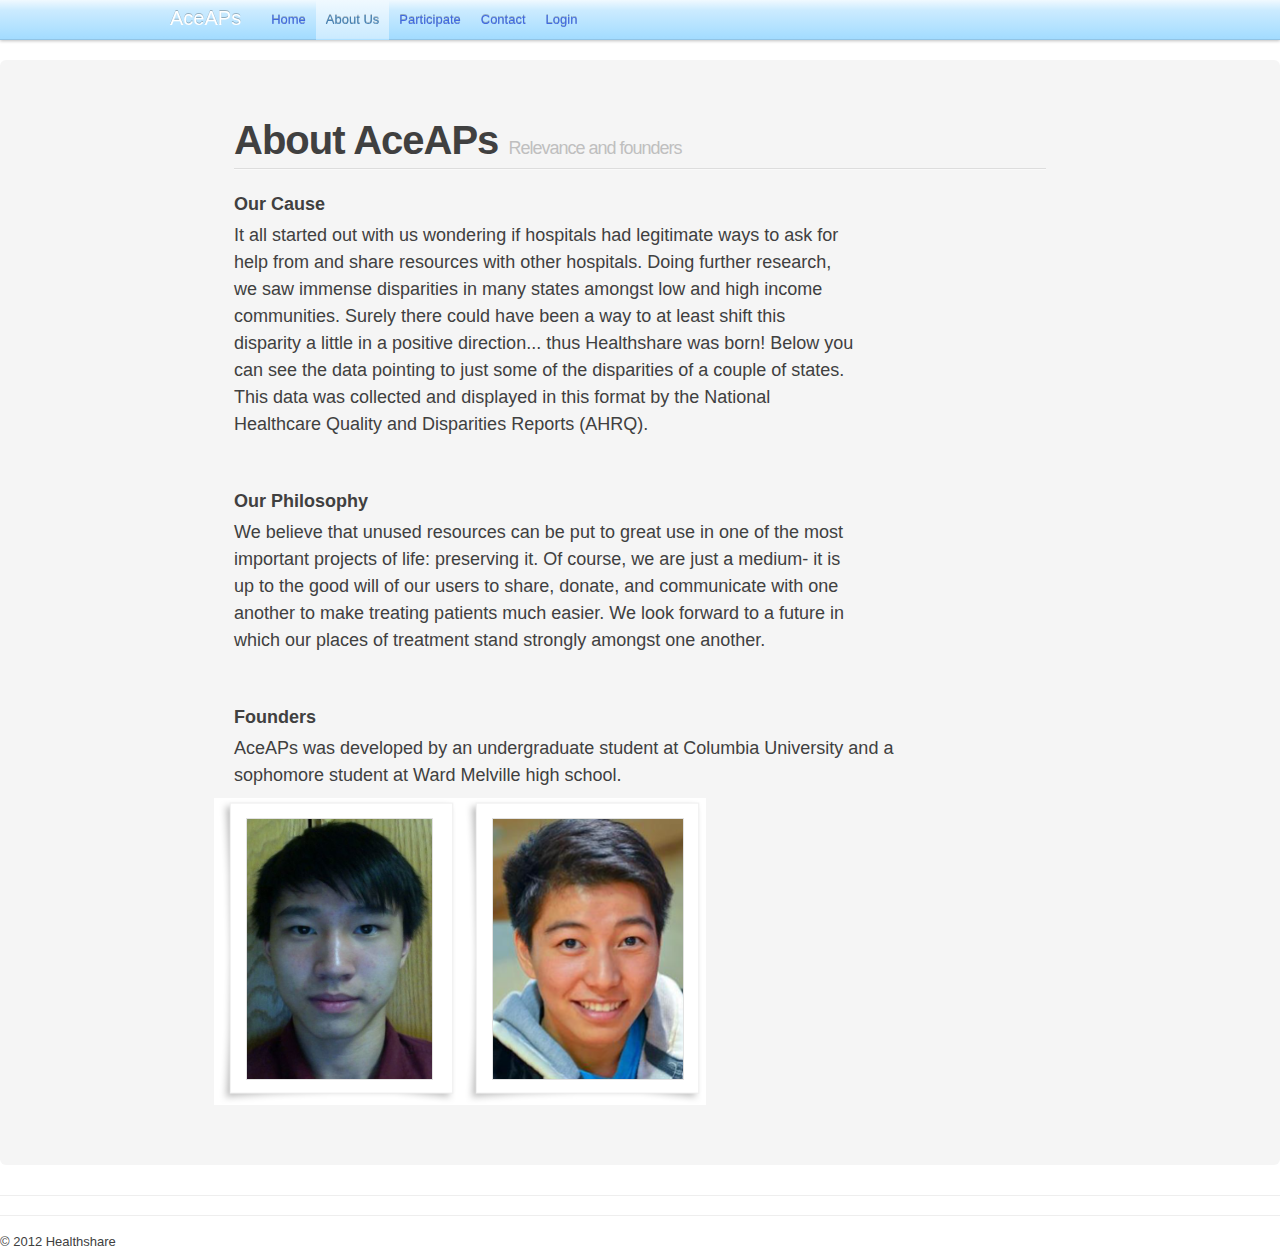
<file: ap/html/about.html>
<!DOCTYPE html>
<html lang="en">
  <head>
    <meta charset="utf-8">
    <title>AceAPs - Almost Prepared</title>
    <meta name="description" content="">
    <meta name="author" content="">

    <!-- Le HTML5 shim, for IE6-8 support of HTML elements -->
    <!--[if lt IE 9]>
      <script src="http://html5shim.googlecode.com/svn/trunk/html5.js"></script>
    <![endif]-->

    <!-- Le styles -->
    <link href="../bootstrap.css" rel="stylesheet">
    <style type="text/css">
      body {
        padding-top: 60px;
      }
      .photoHolder{float:left;background:url(../images/aboutUsPictureFrame.png) no-repeat top center;width:214px;height:287px;padding:20px 0 0 32px;}.photoHolder img{border:1px solid #E2E2E2;}
      .simpleSlide-slide div{
	width: 557px;
	height: 282px;
	position: relative;
}

.simpleSlide-window {
	border: 1px solid #FCF4F4;
	-moz-border-radius: 3px;
	-webkit-border-radius: 3px;
	border-radius: 3px;
}

.slideshow {
	position: relative;
	overflow: auto;
}

.left-button {
	background-image:url("../images/left-arrow.png");	
}

.right-button {
	background-image:url("../images/right-arrow.png");
	right: 1px;
}

.left-button, .right-button {
	cursor:pointer;
	height:72px;
	position:absolute;
	width:50px;
	display: none;
	z-index: 9999;
	top:50%;
	margin-top: -36px;
}

.slide_headline {
	color:#FCF4F4;
	font-size:46px;
	font-weight:bold;
	letter-spacing:-0.04em;
	top: 20px;
	left: 20px;
	position: absolute;
}

.body_headline {
	color:#FCF4F4;
	font-size:46px;
	font-weight:bold;
	letter-spacing:-0.04em;
}

.slide_number {
	color:#FCF4F4;
	font-size:180px;
	font-weight:bold;
	right:400px;
	top:100px;
	position:absolute;
	text-align: right;
}
	
.slide_copy {
	color:#FCF4F4;
	left:159px;
	top:111px;
	position:absolute;
	width:375px;
	line-height: 22px;
}
.simpleSlideStatus-tray {
	margin: 5px auto;
}
    </style>
    
    <!-- Le Scripts -->
    <script src="//ajax.googleapis.com/ajax/libs/jquery/1.7.1/jquery.min.js" type="text/javascript"></script>
    <script src="../js/simpleSlide.js" type="text/javascript"></script>

    <!-- Le fav and touch icons -->
    <link rel="shortcut icon" href="images/favicon.ico">
    <link rel="apple-touch-icon" href="images/apple-touch-icon.png">
    <link rel="apple-touch-icon" sizes="72x72" href="images/apple-touch-icon-72x72.png">
    <link rel="apple-touch-icon" sizes="114x114" href="images/apple-touch-icon-114x114.png">
  </head>

  <body>

    <div class="topbar">
      <div class="fill">
        <div class="container">
          <a class="brand" href="index.html">AceAPs</a>
          <ul class="nav">
            <li><a href="index.html">Home</a></li>
            <li class="active"><a href="about.html">About Us</a></li>
            <li><a href="participate.html">Participate</a></li>
            <li><a href="contact.html">Contact</a></li>
            <li><a href="login.html">Login</a></li>
          </ul>
        </div>
      </div>
    </div>

      <div class="content">
        <!-- Main hero unit for a primary marketing message or call to action -->
        <div class="hero-unit">
           <div id="main">
			  <div class="page-header">
				<h1>About AceAPs <small>Relevance and founders</small></h1>
			  </div>
			  <div class="row">
			  
			  	<div class="span-two-thirds">
				  <h3>Our Cause</h3>
				  <p>It all started out with us wondering if hospitals had legitimate ways to ask for help from and share resources with other hospitals. Doing further research, we saw immense disparities in many states amongst low and high income communities. Surely there could have been a way to at least shift this disparity a little in a positive direction... thus Healthshare was born! Below you can see the data pointing to just some of the disparities of a couple of states. This data was collected and displayed in this format by the National Healthcare Quality and Disparities Reports (AHRQ).</p>
                  </br>
                </br>
    			<div class="span-two-thirds">
				  <h3>Our Philosophy</h3>
				  <p>We believe that unused resources can be put to great use in one of the most important projects of life: preserving it. Of course, we are just a medium- it is up to the good will of our users to share, donate, and communicate with one another to make treating patients much easier. We look forward to a future in which our places of treatment stand strongly amongst one another.</p></br></br>	
			  	</div>
			
				<div class="span12">
				  <h3>Founders</h3>
				  <p>AceAPs was developed by an undergraduate student at Columbia University and a sophomore student at Ward Melville high school.</p>
				  <ul class="media-grid">
					<li>
					  <div class="photoHolder">
							<img src="../images/dan.jpg" alt="" width = "185px" height = "260px" title="J"/>		
						</div>
					</li>
					<li>
						<div class="photoHolder">
							<img src="../images/don.png" width = "190px" height = "260px" alt="" title="D"/>		
						</div>
					</li>
				  </ul>
				</div>
			  </div><!-- /row -->
			</div>
		 </div>
        </div>
        <hr>
        <footer>
          <p>&copy; 2012 Healthshare</p>
        </footer>
      </div>
    </div>

  </body>
</html>
</file>
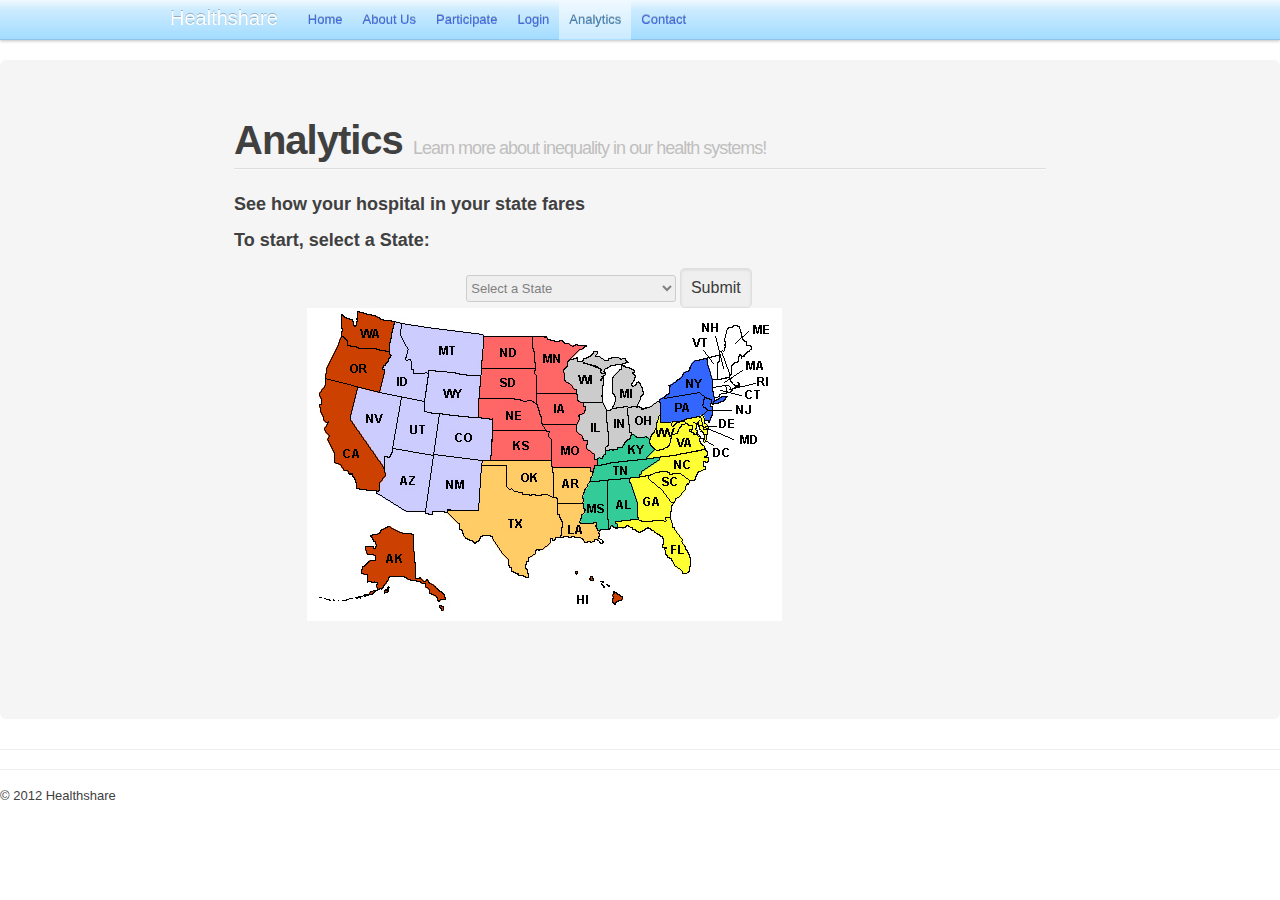
<file: ap/html/analytics.html>
<!DOCTYPE html>
<html lang="en">
  <head>
    <meta charset="utf-8">
    <title>Healthshare - Equal Healthcare Now</title>
    <meta name="description" content="">
    <meta name="author" content="">

    <!-- Le HTML5 shim, for IE6-8 support of HTML elements -->
    <!--[if lt IE 9]>
      <script src="http://html5shim.googlecode.com/svn/trunk/html5.js"></script>
    <![endif]-->

    <!-- Le styles -->
    <link href="../bootstrap.css" rel="stylesheet">
    <style type="text/css">
      body {
        padding-top: 60px;
      }
      .photoHolder{float:left;background:url(../images/aboutUsPictureFrame.png) no-repeat top center;width:214px;height:287px;padding:20px 0 0 32px;}.photoHolder img{border:1px solid #E2E2E2;}
      .simpleSlide-slide div{
	width: 557px;
	height: 282px;
	position: relative;
}

.simpleSlide-window {
	border: 1px solid #FCF4F4;
	-moz-border-radius: 3px;
	-webkit-border-radius: 3px;
	border-radius: 3px;
}

.slideshow {
	position: relative;
	overflow: auto;
}

.left-button {
	background-image:url("../images/left-arrow.png");	
}

.right-button {
	background-image:url("../images/right-arrow.png");
	right: 1px;
}

.left-button, .right-button {
	cursor:pointer;
	height:72px;
	position:absolute;
	width:50px;
	display: none;
	z-index: 9999;
	top:50%;
	margin-top: -36px;
}

.slide_headline {
	color:#FCF4F4;
	font-size:46px;
	font-weight:bold;
	letter-spacing:-0.04em;
	top: 20px;
	left: 20px;
	position: absolute;
}

.body_headline {
	color:#FCF4F4;
	font-size:46px;
	font-weight:bold;
	letter-spacing:-0.04em;
}

.slide_number {
	color:#FCF4F4;
	font-size:180px;
	font-weight:bold;
	right:400px;
	top:100px;
	position:absolute;
	text-align: right;
}
	
.slide_copy {
	color:#FCF4F4;
	left:159px;
	top:111px;
	position:absolute;
	width:375px;
	line-height: 22px;
}
.simpleSlideStatus-tray {
	margin: 5px auto;
}
    </style>
    
    <!-- Le Scripts -->
    <script src="//ajax.googleapis.com/ajax/libs/jquery/1.7.1/jquery.min.js" type="text/javascript"></script>
    <script src="../js/simpleSlide.js" type="text/javascript"></script>

    <!-- Le fav and touch icons -->
    <link rel="shortcut icon" href="images/favicon.ico">
    <link rel="apple-touch-icon" href="images/apple-touch-icon.png">
    <link rel="apple-touch-icon" sizes="72x72" href="images/apple-touch-icon-72x72.png">
    <link rel="apple-touch-icon" sizes="114x114" href="images/apple-touch-icon-114x114.png">
  </head>

  <body>

    <div class="topbar">
      <div class="fill">
        <div class="container">
          <a class="brand" href="index.html">Healthshare</a>
          <ul class="nav">
            <li><a href="index.html">Home</a></li>
            <li><a href="about.html">About Us</a></li>
            <li><a href="participate.html">Participate</a></li>
            <li><a href="login.html">Login</a></li>
            <li class="active"><a href="analytics.html">Analytics</a></li>
            <li><a href="contact.html">Contact</a></li>
          </ul>
        </div>
      </div>
    </div>

      <div class="content">
        <!-- Main hero unit for a primary marketing message or call to action -->
        <div class="hero-unit">
           <div id="main">
			  <div class="page-header">
				<h1>Analytics <small>Learn more about inequality in our health systems!</small></h1>
			  </div>
			  <div class="row">
			  
			  	<div class="span-two-thirds">
				  <h3>See how your hospital in your state fares</h3>
				                 <td width="*" valign="top" scope="col" class="pagecontent">
                    <form action="../php/analytics.php" method="GET">
                        <input type="hidden" name="menuId" id="menuId" value="5"/>
                        <input type="hidden" name="level" id="level" value="0"/>
                 
                        <h3>To start, select a State:</h3>
                        <div align="center">
                        	<label for="stname">&nbsp;</label>
                            <select name="state" id="stname">
                                <option selected="selected" value="">Select a State</option>
                                <option value="AL">Alabama</option>
                                <option value="AK">Alaska</option>
                                <option value="AZ">Arizona</option>
                                <option value="AR">Arkansas</option>
                                <option value="CA">California</option>
                                <option value="CO">Colorado</option>
                                <option value="CT">Connecticut</option>
                                <option value="DE">Delaware</option>
                                <option value="DC">District of Columbia</option>
                                <option value="FL">Florida</option>
                                <option value="GA">Georgia</option>
                                <option value="HI">Hawaii</option>
                                <option value="ID">Idaho</option>
                                <option value="IL">Illinois</option>
                                <option value="IN">Indiana</option>
                                <option value="IA">Iowa</option>
                                <option value="KS">Kansas</option>
                                <option value="KY">Kentucky</option>
                                <option value="LA">Louisiana</option>
                                <option value="ME">Maine</option>
                                <option value="MD">Maryland</option>
                                <option value="MA">Massachusetts</option>
                                <option value="MI">Michigan</option>
                                <option value="MN">Minnesota</option>
                                <option value="MS">Mississippi</option>
                                <option value="MO">Missouri</option>
                                <option value="MT">Montana</option>
                                <option value="NE">Nebraska</option>
                                <option value="NV">Nevada</option>
                                <option value="NH">New Hampshire</option>
                                <option value="NJ">New Jersey</option>
                                <option value="NM">New Mexico</option>
                                <option value="NY">New York</option>
                                <option value="NC">North Carolina</option>
                                <option value="ND">North Dakota</option>
                                <option value="OH">Ohio</option>
                                <option value="OK">Oklahoma</option>
                                <option value="OR">Oregon</option>
                                <option value="PA">Pennsylvania</option>
                                <option value="RI">Rhode Island</option>
                                <option value="SC">South Carolina</option>
                                <option value="SD">South Dakota</option>
                                <option value="TN">Tennessee</option>
                                <option value="TX">Texas</option>
                                <option value="UT">Utah</option>
                                <option value="VT">Vermont</option>
                                <option value="VA">Virginia</option>
                                <option value="WA">Washington</option>
                                <option value="WV">West Virginia</option>
                                <option value="WI">Wisconsin</option>
                                <option value="WY">Wyoming</option>
                            </select>
                            <input type="submit" value="Submit"/>
                        </div>
                        <div align="center">
                            
                            <img src="../images/national_map.gif" width="475" height="313" alt="United States Map" title="United States Map" border="0" usemap="#map">
                        </div>
                    </form>
                </td>
                <!-- spacing cell -->
                <td width="12" valign="top" scope="col">&nbsp;</td>
            </tr>
        </table>
			  </div><!-- /row -->
			</div>
		 </div>
        </div>
        <hr>
        <footer>
          <p>&copy; 2012 Healthshare</p>
        </footer>
      </div>
    </div>

  </body>
</html>
</file>
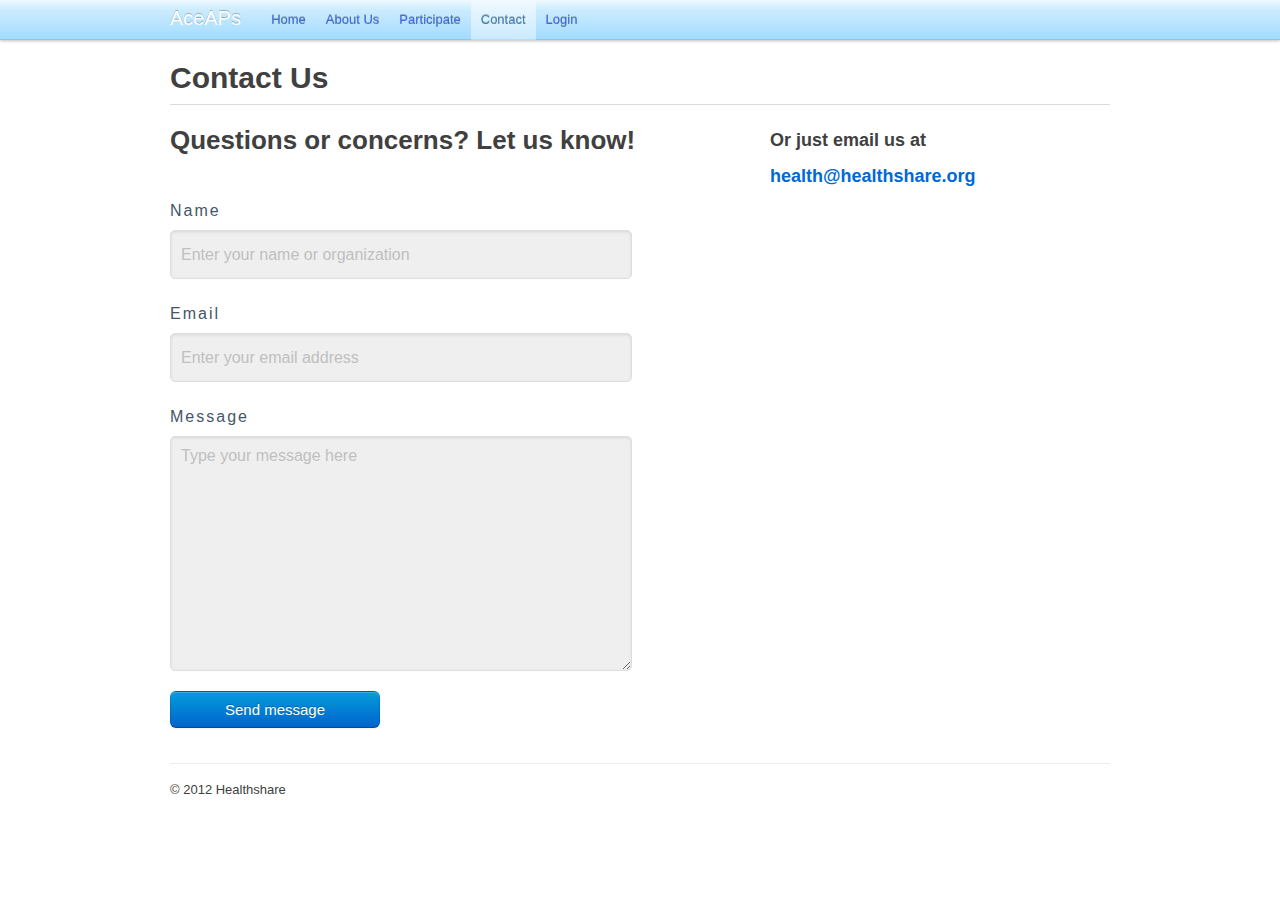
<file: ap/html/contact.html>
<!DOCTYPE html>
<html lang="en">
  <head>
    <meta charset="utf-8">
    <title>AceAPs - Almost Prepared</title>
    <meta name="description" content="">
    <meta name="author" content="">

    <!-- Le HTML5 shim, for IE6-8 support of HTML elements -->
    <!--[if lt IE 9]>
      <script src="http://html5shim.googlecode.com/svn/trunk/html5.js"></script>
    <![endif]-->

    <!-- Le styles -->
    <link href="../bootstrap.css" rel="stylesheet">
    <style type="text/css">
      body {
        padding-top: 60px;
      }
    </style>

    <!-- Le fav and touch icons -->
    <link rel="shortcut icon" href="images/favicon.ico">
    <link rel="apple-touch-icon" href="images/apple-touch-icon.png">
    <link rel="apple-touch-icon" sizes="72x72" href="images/apple-touch-icon-72x72.png">
    <link rel="apple-touch-icon" sizes="114x114" href="images/apple-touch-icon-114x114.png">
  </head>

  <body>

    <div class="topbar">
      <div class="fill">
        <div class="container">
          <a class="brand" href="index.html">AceAPs</a>
          <ul class="nav">
            <li><a href="index.html">Home</a></li>
            <li><a href="about.html">About Us</a></li>
            <li><a href="participate.html">Participate</a></li>
			  <li class="active"><a href="contact.html">Contact</a></li>
            <li><a href="login.html">Login</a></li>
          </ul>
        </div>
      </div>
    </div>

    <div class="container">

      <div class="content">
        <div class="page-header">
          <h1>Contact Us<small></small></h1>
        </div>
        <div class="row">
          <div class="span10">
            <h2>Questions or concerns? Let us know!</h2>
            	<form action="../php/email.php" method="post">
            		<fieldset>
            			<label for="name">Name</label>
            			<input type="text" name="name" id="name" placeholder="Enter your name or organization" />
            			
            			<label for="email">Email</label>
            			<input type="email" name="email" id="email" placeholder="Enter your email address" />
            			
            			<label for="message">Message</label>
            			<textarea id="message" name="message" placeholder="Type your message here"></textarea>
            			
            			<input id="submit" name="submit" type="submit" value="Send message" class="btn primary large"/>
            		</fieldset>
            	</form>
          </div>
          <div class="span4">
            <h3>Or just email us at 
            <a href = "mailto:health@healthshare.org">health@healthshare.org</a></h3>
          </div>
        </div>
      </div>

      <footer>
        <p>&copy; 2012 Healthshare</p>
      </footer>

    </div> <!-- /container -->

  </body>
</html>
</file>
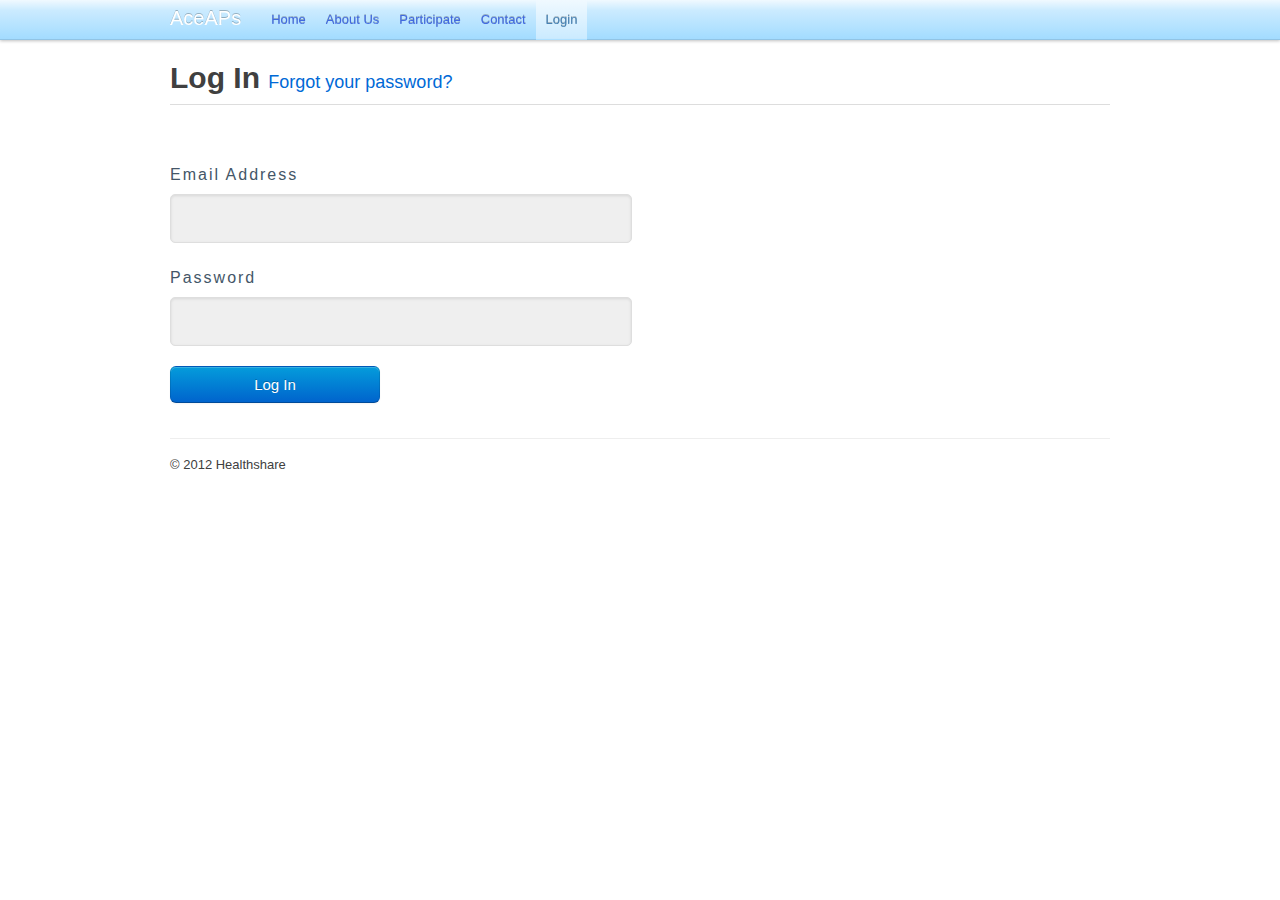
<file: ap/html/login.html>
<!DOCTYPE html>
<html lang="en">
  <head>
    <meta charset="utf-8">
    <title>AceAPs - Almost Prepared</title>
    <meta name="description" content="">
    <meta name="author" content="">

    <!-- Le HTML5 shim, for IE6-8 support of HTML elements -->
    <!--[if lt IE 9]>
      <script src="http://html5shim.googlecode.com/svn/trunk/html5.js"></script>
    <![endif]-->

    <!-- Le styles -->
    <link href="../bootstrap.css" rel="stylesheet">
    <style type="text/css">
      body {
        padding-top: 60px;
      }
    </style>

    <!-- Le fav and touch icons -->
    <link rel="shortcut icon" href="images/favicon.ico">
    <link rel="apple-touch-icon" href="images/apple-touch-icon.png">
    <link rel="apple-touch-icon" sizes="72x72" href="images/apple-touch-icon-72x72.png">
    <link rel="apple-touch-icon" sizes="114x114" href="images/apple-touch-icon-114x114.png">
  </head>

  <body>

    <div class="topbar">
      <div class="fill">
        <div class="container">
          <a class="brand" href="index.html">AceAPs</a>
          <ul class="nav">
            <li><a href="index.html">Home</a></li>
            <li><a href="about.html">About Us</a></li>
            <li><a href="participate.html">Participate</a></li>
            <li><a href="contact.html">Contact</a></li>
            <li class="active"><a href="login.html">Login</a></li>
          </ul>
        </div>
      </div>
    </div>

    <div class="container">

      <div class="content">
        <div class="page-header">
          <h1>Log In <small><a href="#">Forgot your password?</a></small></h1>
        </div>
        <div class="row">
          <div class="span10">
			<form action="../php/checklogin.php" method="post">
        <fieldset>
					<label for="email">Email Address</label>
					<input type="email" name="email" id="email" placeholder="" />
					<label for="pass">Password</label>
					<input type="password" name="pass" id="pass" placeholder="" />
					<input id="submit" name="submit" type="submit" value="Log In" class="btn primary large"/>
				</fieldset>
			</form>
          </div>
        </div>
      </div>

      <footer>
        <p>&copy; 2012 Healthshare</p>
      </footer>

    </div> <!-- /container -->

  </body>
</html>
</file>
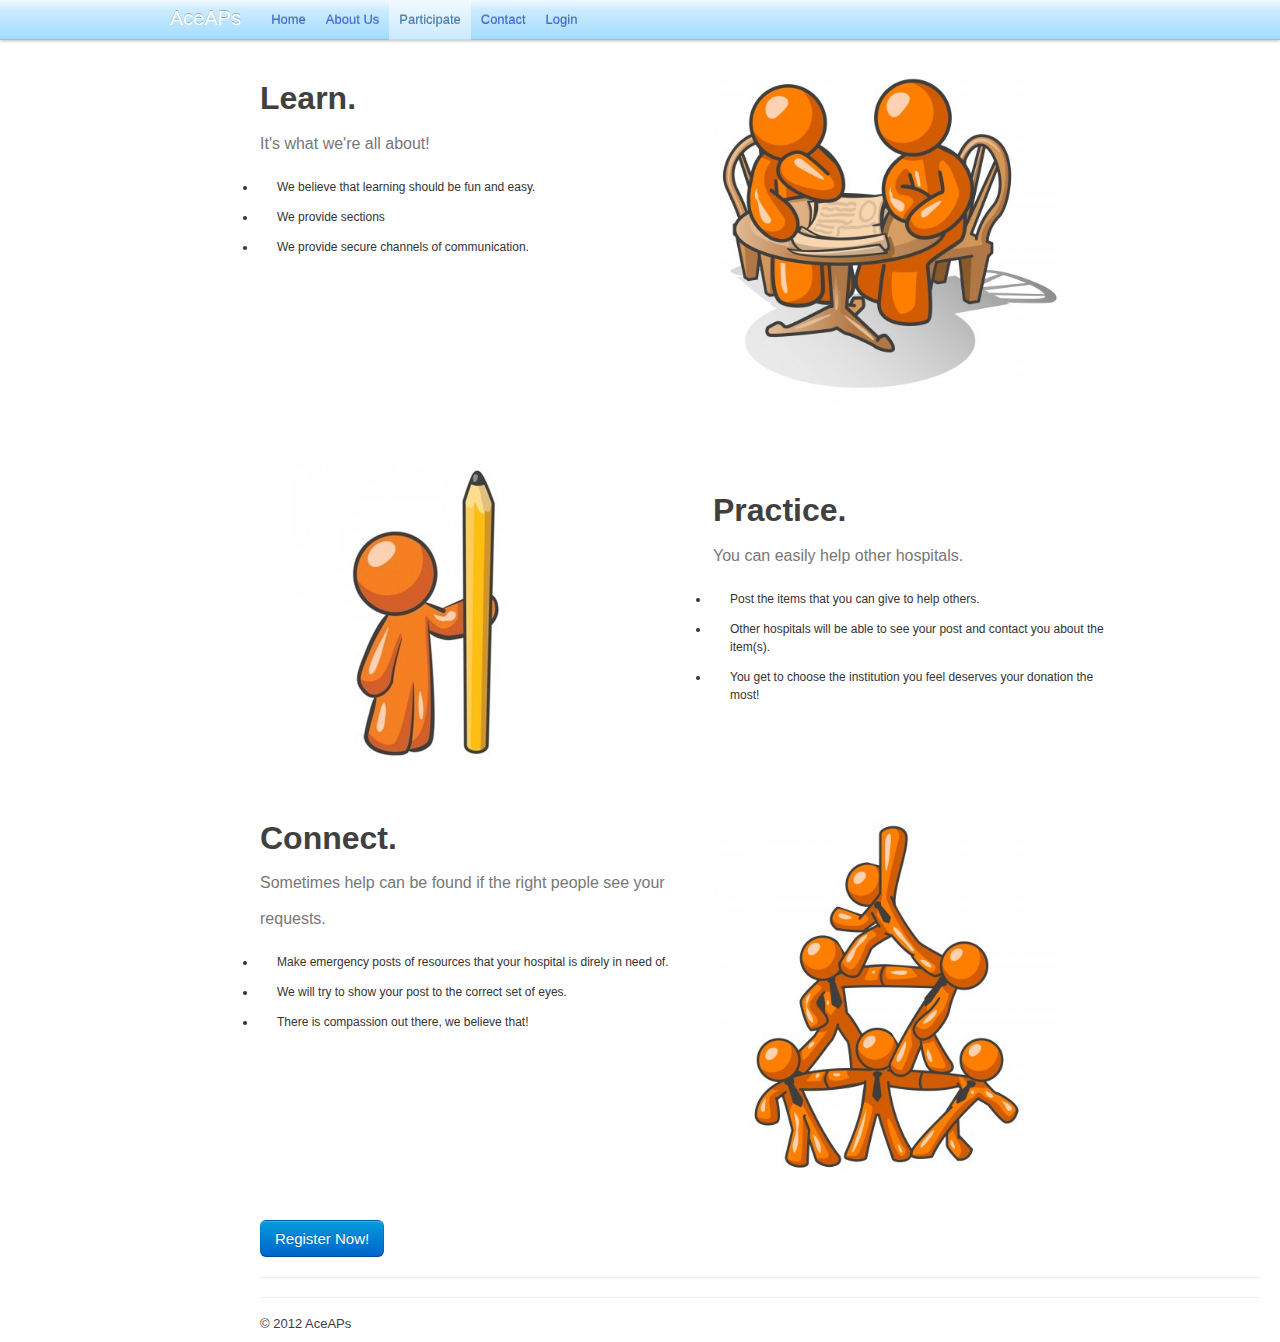
<file: ap/html/participate.html>
<!DOCTYPE html>
<html lang="en">
  <head>
    <meta charset="utf-8">
    <title>AceAPs - Almost Prepared</title>
    <meta name="description" content="">
    <meta name="author" content="">

    <!-- Le HTML5 shim, for IE6-8 support of HTML elements -->
    <!--[if lt IE 9]>
      <script src="http://html5shim.googlecode.com/svn/trunk/html5.js"></script>
    <![endif]-->

    <!-- Le styles -->
    <link href="../bootstrap.css" rel="stylesheet">
    <style type="text/css">
      body {
        padding-top: 60px;
      }
    	h2 {
        font-size: 32px;
        background: none;
        margin: 0;
        padding: 0; 
    }
    h3 {
        font-size: 16px;
        color: #777;
        font-weight: normal;
        margin: 0.6em 0 1em 0;
        padding: 0;
    }
    #features-wrappper {
    }
	.clearfix {
		display: block;
	}
    .lc {
        float: left;
        width: 453px;
    }
    .rc {
        float: right;
        width: 397px;
    }
    #dropboxfiles { margin-top: -60px; }
    #socialgraphic, #delorean { margin-left: -30px; }
    .blue-bullets {
        margin-left: -3px;
    }
    .blue-bullets li {
        font-size: 12px;
        margin: 0 0 1em 0;
        padding: 0 0 0 20px;
        color: #333;    
    }
    #full-content,#right-content{padding-top:35px}
    #full-content .content-tab{margin:15px 25px 0 25px}
    #full-content,body.shmodel-body div#main-container{padding:0;margin:0;min-height:0;width:100%}
    .clearfix:after{content:".";display:block;clear:both;visibility:hidden;line-height:0;height:0}.clearfix{display:inline-block}html[xmlns] .clearfix{display:block}* html .clearfix{height:1%}
    </style>

    <!-- Le fav and touch icons -->
    <link rel="shortcut icon" href="images/favicon.ico">
    <link rel="apple-touch-icon" href="images/apple-touch-icon.png">
    <link rel="apple-touch-icon" sizes="72x72" href="images/apple-touch-icon-72x72.png">
    <link rel="apple-touch-icon" sizes="114x114" href="images/apple-touch-icon-114x114.png">
  </head>

  <body>

    <div class="topbar">
      <div class="fill">
        <div class="container">
          <a class="brand" href="index.html">AceAPs</a>
          <ul class="nav">
            <li><a href="index.html">Home</a></li>
            <li><a href="about.html">About Us</a></li>
            <li class="active"><a href="participate.html">Participate</a></li>
            <li><a href="contact.html">Contact</a></li>
            <li><a href="login.html">Login</a></li>
          </ul>
        </div>
      </div>
    </div>

    <div class="container-fluid">
      <div class="content">
          <div id="mainTwo">
          	<div id="full-content">
			   <div id="features-wrappper">
				 <div class="clearfix">
					<div class="lc">
					
						<h2 style="padding-top: 20px;">Learn.</h2>
						<h3>It's what we're all about!</h3>
						<ul class="blue-bullets">
							<li>We believe that learning should be fun and easy.</li>
							<li>We provide sections </li>
							<li>We provide secure channels of communication.</li>
						</ul>
						
					</div>
					<div class="rc">
						<img src="../images/learn.png" height = "350px" alt=""/>
					</div>
				</div>
				<br/>
				<br/>
				<div class="clearfix">
					<div class="lc">
						<img src="../images/practice.png" alt="" width = "300px" height = "300px" style = "padding: 20px 0px 0px 30px"/>
					</div>
					<div class="rc">
					
						<h2 style="padding-top: 50px;">Practice.</h2>
						<h3>You can easily help other hospitals.</h3>
			
						<ul class="blue-bullets">
							<li>Post the items that you can give to help others.</li>
							<li>Other hospitals will be able to see your post and contact you about the item(s).</li>
							<li>You get to choose the institution you feel deserves your donation the most!</li><br/><br/><br/>
							
						</ul>
					</div>
				</div>
				<br/><br/>
				<div class="clearfix">
					<div class="lc">
						<h2 style="padding-top: 20px;">Connect.</h2>
						<h3>Sometimes help can be found if the right people see your requests.</h3>
						<ul class="blue-bullets">
							<li>Make emergency posts of resources that your hospital is direly in need of.</li>
							<li>We will try to show your post to the correct set of eyes.</li>
							<li>There is compassion out there, we believe that!</li>
						</ul>
					</div>
					<div class="rc">
						<img src="../images/connect.png" alt="" width = "350px" style = "padding: 20px 0px 0px 0px"/>
					</div>
				</div>
				
				<br/><br/><br/>
				<div class="center">
					
                    <a href="register.html" class="btn primary large">Register Now!</a>

				</div>
			  </div> 
			</div>
        </div>
        <hr>
        <footer>
          <p>&copy; 2012 AceAPs</p>
        </footer>
      </div>
    </div>

  </body>
</html>
</file>
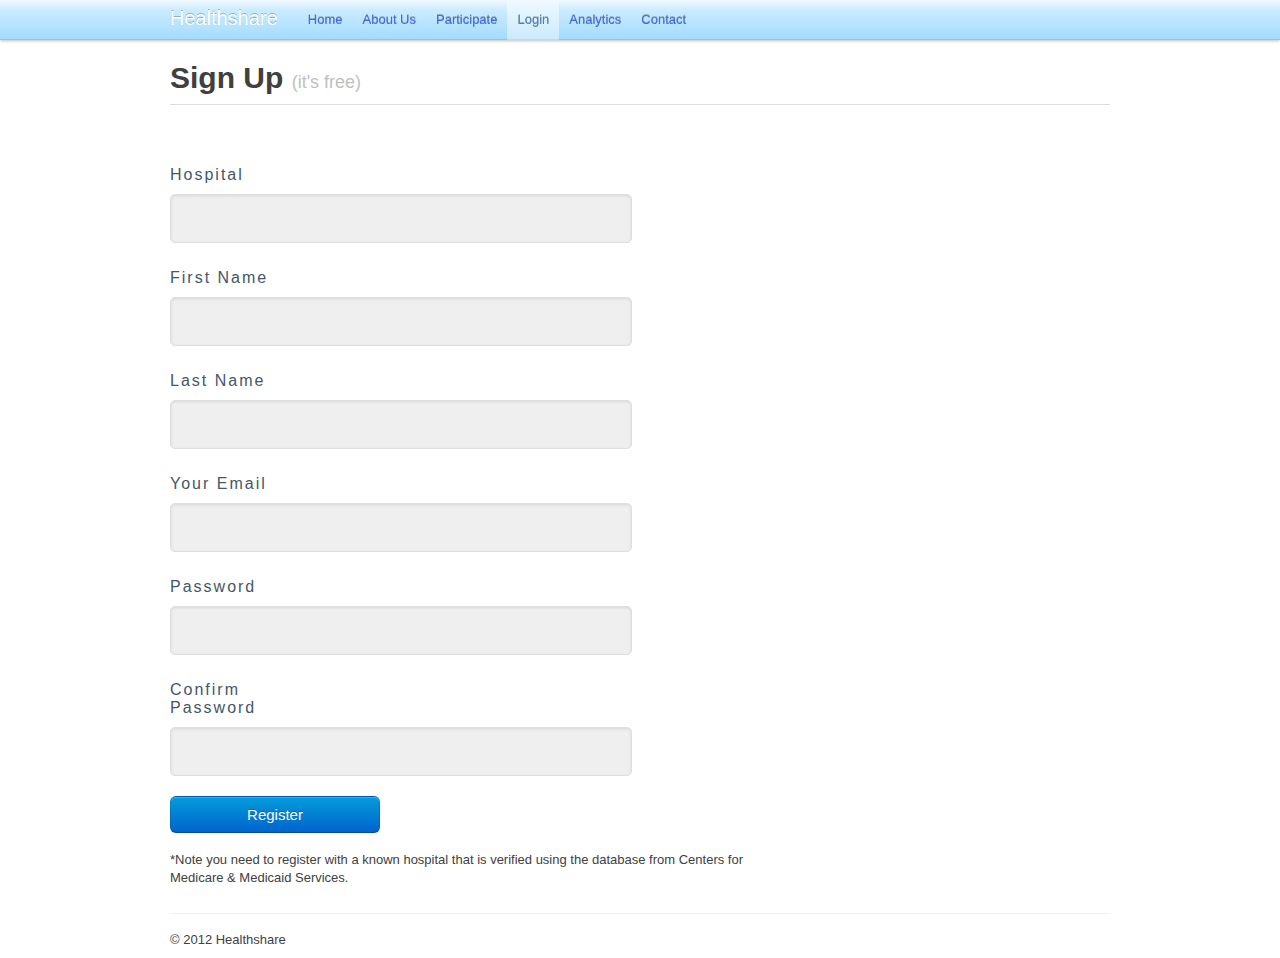
<file: ap/html/register.html>
<!DOCTYPE html>
<html lang="en">
  <head>
    <meta charset="utf-8">
    <title>Healthshare - Equal Healthcare Now</title>
    <meta name="description" content="">
    <meta name="author" content="">

    <!-- Le HTML5 shim, for IE6-8 support of HTML elements -->
    <!--[if lt IE 9]>
      <script src="http://html5shim.googlecode.com/svn/trunk/html5.js"></script>
    <![endif]-->

    <!-- Le styles -->
    <link href="../bootstrap.css" rel="stylesheet">
    <style type="text/css">
      body {
        padding-top: 60px;
      }
    </style>

    <!-- Le fav and touch icons -->
    <link rel="shortcut icon" href="images/favicon.ico">
    <link rel="apple-touch-icon" href="images/apple-touch-icon.png">
    <link rel="apple-touch-icon" sizes="72x72" href="images/apple-touch-icon-72x72.png">
    <link rel="apple-touch-icon" sizes="114x114" href="images/apple-touch-icon-114x114.png">
  </head>

  <body>

    <div class="topbar">
      <div class="fill">
        <div class="container">
          <a class="brand" href="index.html">Healthshare</a>
          <ul class="nav">
            <li><a href="index.html">Home</a></li>
            <li><a href="about.html">About Us</a></li>
            <li><a href="participate.html">Participate</a></li>
            <li class="active"><a href="login.html">Login</a></li>
            <li><a href="analytics.html">Analytics</a></li>
            <li><a href="contact.html">Contact</a></li>
          </ul>
        </div>
      </div>
    </div>

    <div class="container">

      <div class="content">
        <div class="page-header">
          <h1>Sign Up <small>(it's free)</small></h1>
        </div>
        <div class="row">
          <div class="span10">
			<form action="regis.php" method="post">
				<fieldset>
				
					<label for="organ">Hospital</label>
					<input type="text" name="organ" id="organ" placeholder="" />
					
					<label for="first">First Name</label>
					<input type="text" name="first" id="first" placeholder="" />
					
					<label for="last">Last Name</label>
					<input type="text" name="last" id="last" placeholder="" />
					
					<label for="email">Your Email</label>
					<input type="email" name="email" id="email" placeholder="" />
					
					<label for="pass">Password</label>
					<input type="password" name="pass" id="pass" placeholder="" />
					
					<label for="passTwo">Confirm Password</label>
					<input type="password" name="passTwo" id="passTwo" placeholder="" />
					
					<input id="submit" name="submit" type="submit" value="Register" class="btn primary large"/>
				</fieldset>
			</form>
			<p>*Note you need to register with a known hospital that is verified using the database from Centers for Medicare & Medicaid Services.</p>
          </div>
        </div>
      </div>

      <footer>
        <p>&copy; 2012 Healthshare</p>
      </footer>

    </div> <!-- /container -->

  </body>
</html>
</file>
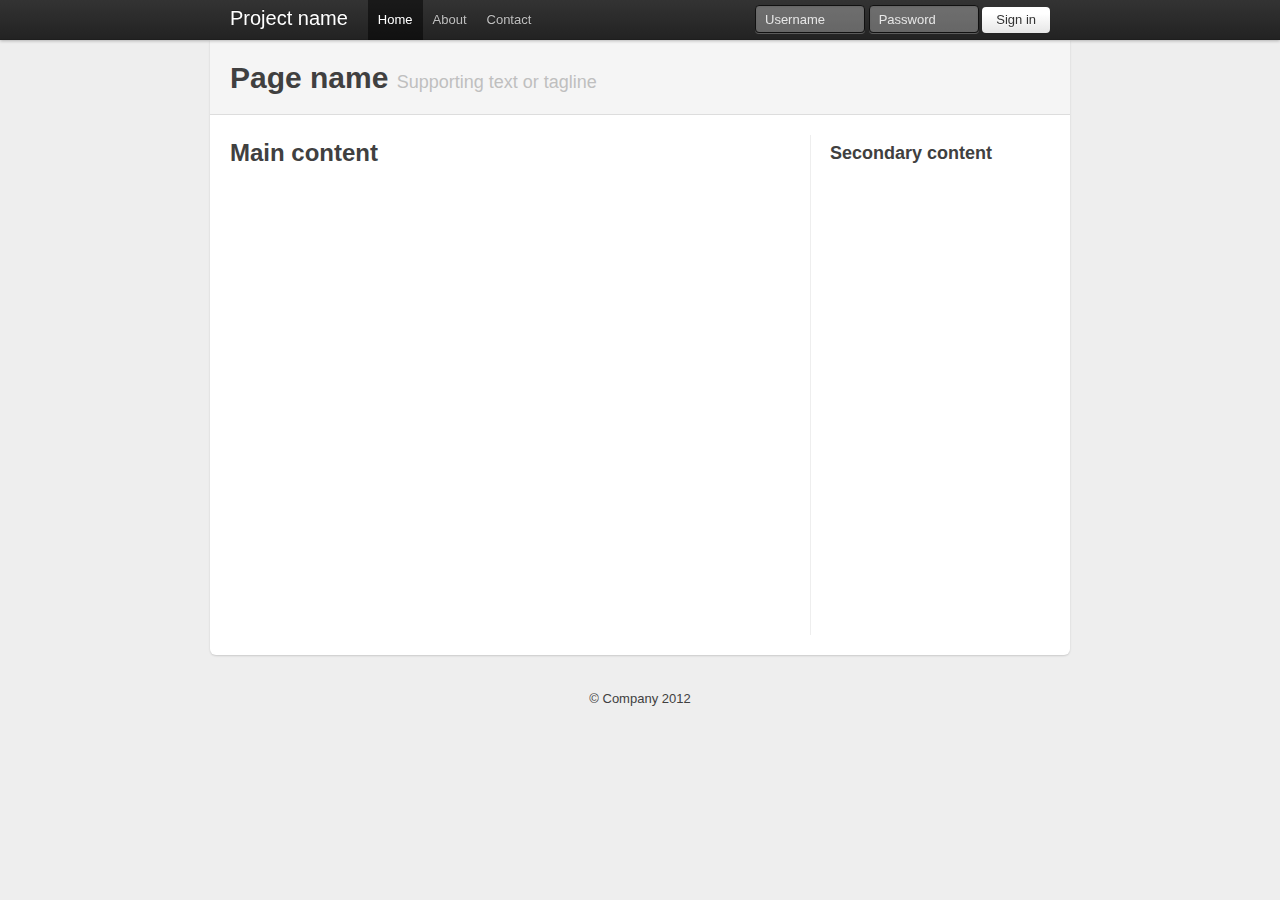
<file: website/examples/container-app.html>
<!DOCTYPE html>
<html lang="en">
  <head>
    <meta charset="utf-8">
    <title>Bootstrap, from Twitter</title>
    <meta name="description" content="">
    <meta name="author" content="">

    <!-- Le HTML5 shim, for IE6-8 support of HTML elements -->
    <!--[if lt IE 9]>
      <script src="http://html5shim.googlecode.com/svn/trunk/html5.js"></script>
    <![endif]-->

    <!-- Le styles -->
    <link href="../bootstrap.css" rel="stylesheet">
    <style type="text/css">
      /* Override some defaults */
      html, body {
        background-color: #eee;
      }
      body {
        padding-top: 40px; /* 40px to make the container go all the way to the bottom of the topbar */
      }
      .container > footer p {
        text-align: center; /* center align it with the container */
      }
      .container {
        width: 820px; /* downsize our container to make the content feel a bit tighter and more cohesive. NOTE: this removes two full columns from the grid, meaning you only go to 14 columns and not 16. */
      }

      /* The white background content wrapper */
      .container > .content {
        background-color: #fff;
        padding: 20px;
        margin: 0 -20px; /* negative indent the amount of the padding to maintain the grid system */
        -webkit-border-radius: 0 0 6px 6px;
           -moz-border-radius: 0 0 6px 6px;
                border-radius: 0 0 6px 6px;
        -webkit-box-shadow: 0 1px 2px rgba(0,0,0,.15);
           -moz-box-shadow: 0 1px 2px rgba(0,0,0,.15);
                box-shadow: 0 1px 2px rgba(0,0,0,.15);
      }

      /* Page header tweaks */
      .page-header {
        background-color: #f5f5f5;
        padding: 20px 20px 10px;
        margin: -20px -20px 20px;
      }

      /* Styles you shouldn't keep as they are for displaying this base example only */
      .content .span10,
      .content .span4 {
        min-height: 500px;
      }
      /* Give a quick and non-cross-browser friendly divider */
      .content .span4 {
        margin-left: 0;
        padding-left: 19px;
        border-left: 1px solid #eee;
      }

      .topbar .btn {
        border: 0;
      }

    </style>

    <!-- Le fav and touch icons -->
    <link rel="shortcut icon" href="images/favicon.ico">
    <link rel="apple-touch-icon" href="images/apple-touch-icon.png">
    <link rel="apple-touch-icon" sizes="72x72" href="images/apple-touch-icon-72x72.png">
    <link rel="apple-touch-icon" sizes="114x114" href="images/apple-touch-icon-114x114.png">
  </head>

  <body>

    <div class="topbar">
      <div class="fill">
        <div class="container">
          <a class="brand" href="#">Project name</a>
          <ul class="nav">
            <li class="active"><a href="#">Home</a></li>
            <li><a href="#about">About</a></li>
            <li><a href="#contact">Contact</a></li>
          </ul>
          <form action="" class="pull-right">
            <input class="input-small" type="text" placeholder="Username">
            <input class="input-small" type="password" placeholder="Password">
            <button class="btn" type="submit">Sign in</button>
          </form>
        </div>
      </div>
    </div>

    <div class="container">

      <div class="content">
        <div class="page-header">
          <h1>Page name <small>Supporting text or tagline</small></h1>
        </div>
        <div class="row">
          <div class="span10">
            <h2>Main content</h2>
          </div>
          <div class="span4">
            <h3>Secondary content</h3>
          </div>
        </div>
      </div>

      <footer>
        <p>&copy; Company 2012</p>
      </footer>

    </div> <!-- /container -->

  </body>
</html>
</file>
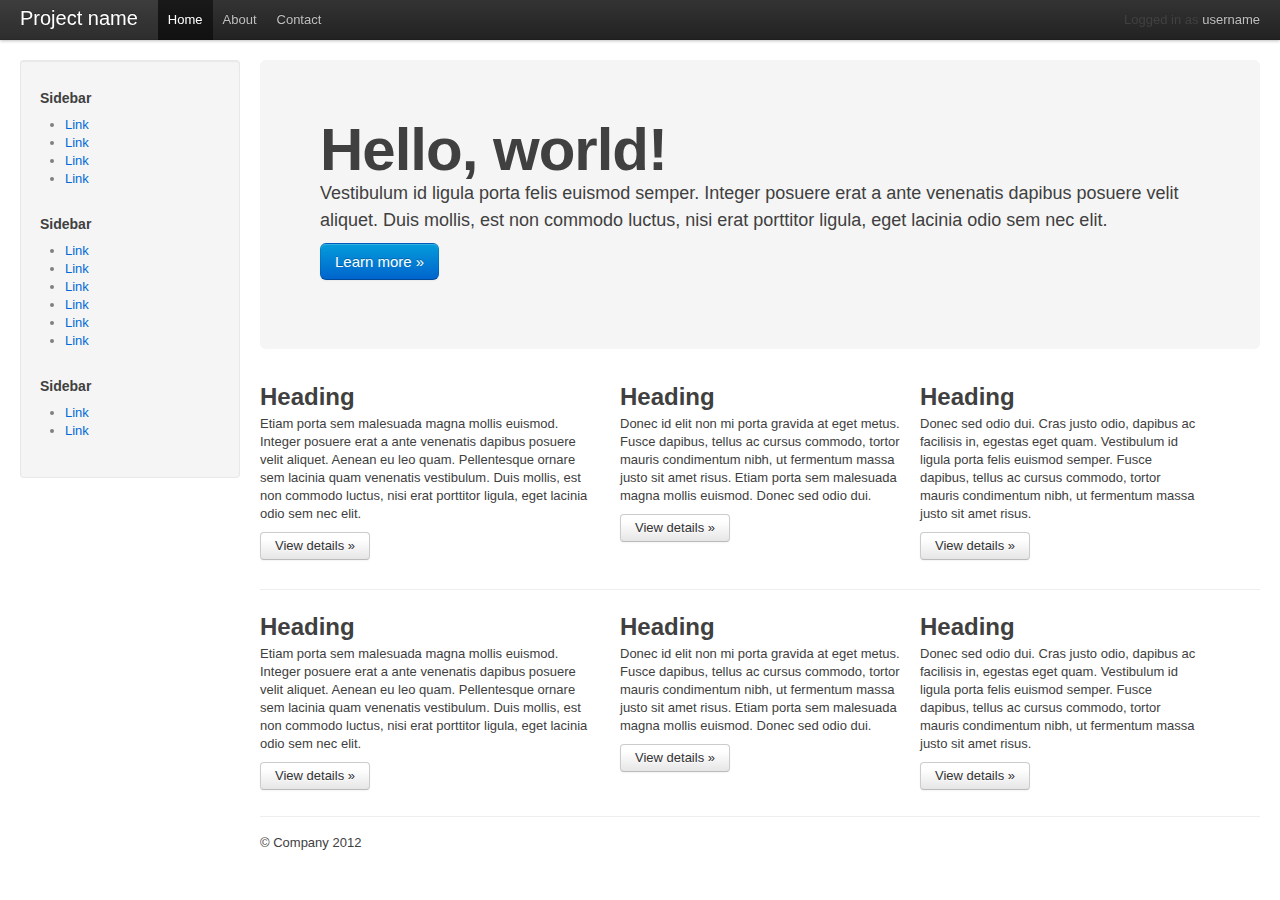
<file: website/examples/fluid.html>
<!DOCTYPE html>
<html lang="en">
  <head>
    <meta charset="utf-8">
    <title>Bootstrap, from Twitter</title>
    <meta name="description" content="">
    <meta name="author" content="">

    <!-- Le HTML5 shim, for IE6-8 support of HTML elements -->
    <!--[if lt IE 9]>
      <script src="http://html5shim.googlecode.com/svn/trunk/html5.js"></script>
    <![endif]-->

    <!-- Le styles -->
    <link href="../bootstrap.css" rel="stylesheet">
    <style type="text/css">
      body {
        padding-top: 60px;
      }
    </style>

    <!-- Le fav and touch icons -->
    <link rel="shortcut icon" href="images/favicon.ico">
    <link rel="apple-touch-icon" href="images/apple-touch-icon.png">
    <link rel="apple-touch-icon" sizes="72x72" href="images/apple-touch-icon-72x72.png">
    <link rel="apple-touch-icon" sizes="114x114" href="images/apple-touch-icon-114x114.png">
  </head>

  <body>

    <div class="topbar">
      <div class="topbar-inner">
        <div class="container-fluid">
          <a class="brand" href="#">Project name</a>
          <ul class="nav">
            <li class="active"><a href="#">Home</a></li>
            <li><a href="#about">About</a></li>
            <li><a href="#contact">Contact</a></li>
          </ul>
          <p class="pull-right">Logged in as <a href="#">username</a></p>
        </div>
      </div>
    </div>

    <div class="container-fluid">
      <div class="sidebar">
        <div class="well">
          <h5>Sidebar</h5>
          <ul>
            <li><a href="#">Link</a></li>
            <li><a href="#">Link</a></li>
            <li><a href="#">Link</a></li>
            <li><a href="#">Link</a></li>
          </ul>
          <h5>Sidebar</h5>
          <ul>
            <li><a href="#">Link</a></li>
            <li><a href="#">Link</a></li>
            <li><a href="#">Link</a></li>
            <li><a href="#">Link</a></li>
            <li><a href="#">Link</a></li>
            <li><a href="#">Link</a></li>
          </ul>
          <h5>Sidebar</h5>
          <ul>
            <li><a href="#">Link</a></li>
            <li><a href="#">Link</a></li>
          </ul>
        </div>
      </div>
      <div class="content">
        <!-- Main hero unit for a primary marketing message or call to action -->
        <div class="hero-unit">
          <h1>Hello, world!</h1>
          <p>Vestibulum id ligula porta felis euismod semper. Integer posuere erat a ante venenatis dapibus posuere velit aliquet. Duis mollis, est non commodo luctus, nisi erat porttitor ligula, eget lacinia odio sem nec elit.</p>
          <p><a class="btn primary large">Learn more &raquo;</a></p>
        </div>
        <!-- Example row of columns -->
        <div class="row">
          <div class="span6">
            <h2>Heading</h2>
            <p>Etiam porta sem malesuada magna mollis euismod. Integer posuere erat a ante venenatis dapibus posuere velit aliquet. Aenean eu leo quam. Pellentesque ornare sem lacinia quam venenatis vestibulum. Duis mollis, est non commodo luctus, nisi erat porttitor ligula, eget lacinia odio sem nec elit.</p>
            <p><a class="btn" href="#">View details &raquo;</a></p>
          </div>
          <div class="span5">
            <h2>Heading</h2>
             <p>Donec id elit non mi porta gravida at eget metus. Fusce dapibus, tellus ac cursus commodo, tortor mauris condimentum nibh, ut fermentum massa justo sit amet risus. Etiam porta sem malesuada magna mollis euismod. Donec sed odio dui. </p>
            <p><a class="btn" href="#">View details &raquo;</a></p>
         </div>
          <div class="span5">
            <h2>Heading</h2>
            <p>Donec sed odio dui. Cras justo odio, dapibus ac facilisis in, egestas eget quam. Vestibulum id ligula porta felis euismod semper. Fusce dapibus, tellus ac cursus commodo, tortor mauris condimentum nibh, ut fermentum massa justo sit amet risus.</p>
            <p><a class="btn" href="#">View details &raquo;</a></p>
          </div>
        </div>
        <hr>
        <!-- Example row of columns -->
        <div class="row">
          <div class="span6">
            <h2>Heading</h2>
            <p>Etiam porta sem malesuada magna mollis euismod. Integer posuere erat a ante venenatis dapibus posuere velit aliquet. Aenean eu leo quam. Pellentesque ornare sem lacinia quam venenatis vestibulum. Duis mollis, est non commodo luctus, nisi erat porttitor ligula, eget lacinia odio sem nec elit.</p>
            <p><a class="btn" href="#">View details &raquo;</a></p>
          </div>
          <div class="span5">
            <h2>Heading</h2>
             <p>Donec id elit non mi porta gravida at eget metus. Fusce dapibus, tellus ac cursus commodo, tortor mauris condimentum nibh, ut fermentum massa justo sit amet risus. Etiam porta sem malesuada magna mollis euismod. Donec sed odio dui. </p>
            <p><a class="btn" href="#">View details &raquo;</a></p>
         </div>
          <div class="span5">
            <h2>Heading</h2>
            <p>Donec sed odio dui. Cras justo odio, dapibus ac facilisis in, egestas eget quam. Vestibulum id ligula porta felis euismod semper. Fusce dapibus, tellus ac cursus commodo, tortor mauris condimentum nibh, ut fermentum massa justo sit amet risus.</p>
            <p><a class="btn" href="#">View details &raquo;</a></p>
          </div>
        </div>
        <footer>
          <p>&copy; Company 2012</p>
        </footer>
      </div>
    </div>

  </body>
</html>
</file>
<file: ap/docs/assets/js/google-code-prettify/prettify.css>
.com { color: #93a1a1; }
.lit { color: #195f91; }
.pun, .opn, .clo { color: #93a1a1; }
.fun { color: #dc322f; }
.str, .atv { color: #268bd2; }
.kwd, .tag { color: #195f91; }
.typ, .atn, .dec, .var { color: #CB4B16; }
.pln { color: #93a1a1; }
.prettyprint {
  background-color: #fefbf3;
  padding: 9px;
  border: 1px solid rgba(0,0,0,.2);
  -webkit-box-shadow: 0 1px 2px rgba(0,0,0,.1);
     -moz-box-shadow: 0 1px 2px rgba(0,0,0,.1);
          box-shadow: 0 1px 2px rgba(0,0,0,.1);
}

/* Specify class=linenums on a pre to get line numbering */
ol.linenums {
  margin: 0 0 0 40px;
}
/* IE indents via margin-left */
ol.linenums li {
  padding: 0 5px;
  color: rgba(0,0,0,.15);
  line-height: 20px;
  -webkit-border-radius: 2px;
     -moz-border-radius: 2px;
          border-radius: 2px;
}
/* Alternate shading for lines */
li.L1, li.L3, li.L5, li.L7, li.L9 {  }

/*
$base03:    #002b36;
$base02:    #073642;
$base01:    #586e75;
$base00:    #657b83;
$base0:     #839496;
$base1:     #93a1a1;
$base2:     #eee8d5;
$base3:     #fdf6e3;
$yellow:    #b58900;
$orange:    #cb4b16;
$red:       #dc322f;
$magenta:   #d33682;
$violet:    #6c71c4;
$blue:      #268bd2;
$cyan:      #2aa198;
$green:     #859900;
*/


/*
#1d1f21 Background
#282a2e Current Line
#373b41 Selection
#c5c8c6 Foreground
#969896 Comment
#cc6666 Red
#de935f Orange
#f0c674 Yellow
#b5bd68 Green
#8abeb7 Aqua
#81a2be Blue
#b294bb Purple
*/


/* DARK THEME */
/* ---------- */

.prettyprint-dark {
  background-color: #1d1f21;
  border: 0;
  padding: 10px;
}
.prettyprint-dark .linenums li {
  color: #444;
}
.prettyprint-dark .linenums li:hover {
  background-color: #282a2e;
}
/* tags in html */
.prettyprint-dark .kwd,
.prettyprint-dark .tag { color: #cc6666; }
/* html attr */
.prettyprint-dark .typ,
.prettyprint-dark .atn,
.prettyprint-dark .dec,
.prettyprint-dark .var { color: #de935f; }
/* html attr values */
.prettyprint-dark .str,
.prettyprint-dark .atv { color: #b5bd68; }
</file>
<file: ap/docs/assets/css/docs.css>
/* Add additional stylesheets below
-------------------------------------------------- */
/*
  Bootstrap's documentation styles
  Special styles for presenting Bootstrap's documentation and examples
*/

/* Body and structure
-------------------------------------------------- */
body {
  background-color: #fff;
  position: relative;
}
section {
  padding-top: 60px;
}
section > .row {
  margin-bottom: 10px;
}


/* Jumbotrons
-------------------------------------------------- */
.jumbotron {
  min-width: 940px;
  padding-top: 40px;
}
.jumbotron .inner {
  background: transparent url(../img/grid-18px.png) top center;
  padding: 45px 0;
  -webkit-box-shadow: inset 0 10px 30px rgba(0,0,0,.3);
     -moz-box-shadow: inset 0 10px 30px rgba(0,0,0,.3);
/*          box-shadow: inset 0 10px 30px rgba(0,0,0,.3);
*/}
.jumbotron h1,
.jumbotron p {
  margin-bottom: 9px;
  color: #fff;
  text-align: center;
  text-shadow: 0 1px 1px rgba(0,0,0,.3);
}
.jumbotron h1 {
  font-size: 54px;
  line-height: 1;
  text-shadow: 0 1px 2px rgba(0,0,0,.5);
}
.jumbotron p {
  font-weight: 300;
}
.jumbotron .lead {
  font-size: 20px;
  line-height: 27px;
}
.jumbotron p a {
  color: #fff;
  font-weight: bold;
}

/* Specific jumbotrons
------------------------- */
/* main docs page */
.masthead {
  background-color: #049cd9;
  background-repeat: no-repeat;
  background-image: -webkit-gradient(linear, left top, left bottom, from(#004D9F), to(#049cd9));
  background-image: -webkit-linear-gradient(#004D9F, #049cd9);
  background-image: -moz-linear-gradient(#004D9F, #049cd9);
  background-image: -o-linear-gradient(top, #004D9F, #049cd9);
  background-image: -khtml-gradient(linear, left top, left bottom, from(#004D9F), to(#049cd9));
  filter: progid:DXImageTransform.Microsoft.gradient(startColorstr='#004D9F', endColorstr='#049cd9', GradientType=0); /* IE8 and down */
}
/* supporting docs pages */
.subhead {
  background-color: #767d80;
  background-repeat: no-repeat;
  background-image: -webkit-gradient(linear, left top, left bottom, from(#565d60), to(#767d80));
  background-image: -webkit-linear-gradient(#565d60, #767d80);
  background-image: -moz-linear-gradient(#565d60, #767d80);
  background-image: -o-linear-gradient(top, #565d60, #767d80);
  background-image: -khtml-gradient(linear, left top, left bottom, from(#565d60), to(#767d80));
  filter: progid:DXImageTransform.Microsoft.gradient(startColorstr='#565d60', endColorstr='#767d80', GradientType=0); /* IE8 and down */
}
.subhead .inner {
  padding: 36px 0 27px;
}
.subhead h1,
.subhead p {
  text-align: left;
}
.subhead h1 {
  font-size: 40px;
}
.subhead p a {
  font-weight: normal;
}


/* Footer
-------------------------------------------------- */
.footer {
  background-color: #eee;
  min-width: 940px;
  padding: 30px 0;
  text-shadow: 0 1px 0 #fff;
  border-top: 1px solid #e5e5e5;
  -webkit-box-shadow: inset 0 5px 15px rgba(0,0,0,.025);
     -moz-box-shadow: inset 0 5px 15px rgba(0,0,0,.025);
/*          box-shadow: inset 0 5px 15px rgba(0,0,0,.025);
*/}
.footer p {
  color: #555;
}


/* Quickstart section for getting le code
-------------------------------------------------- */
.quickstart {
  background-color: #f5f5f5;
  background-repeat: repeat-x;
  background-image: -khtml-gradient(linear, left top, left bottom, from(#f9f9f9), to(#f5f5f5));
  background-image: -moz-linear-gradient(#f9f9f9, #f5f5f5);
  background-image: -ms-linear-gradient(#f9f9f9, #f5f5f5);
  background-image: -webkit-gradient(linear, left top, left bottom, color-stop(0%, #f9f9f9), color-stop(100%, #f5f5f5));
  background-image: -webkit-linear-gradient(#f9f9f9, #f5f5f5);
  background-image: -o-linear-gradient(#f9f9f9, #f5f5f5);
  -ms-filter: "progid:DXImageTransform.Microsoft.gradient(startColorstr='#f9f9f9', endColorstr='#f5f5f5', GradientType=0)";
  filter: progid:DXImageTransform.Microsoft.gradient(startColorstr='#f9f9f9', endColorstr='#f5f5f5', GradientType=0);
  background-image: linear-gradient(#f9f9f9, #f5f5f5);
  border-top: 1px solid #fff;
  border-bottom: 1px solid #eee;
}
.quickstart .container {
  margin-bottom: 0;
}
.quickstart .row {
  margin: 0 -20px;
  -webkit-box-shadow: 1px 0 0 #f9f9f9;
     -moz-box-shadow: 1px 0 0 #f9f9f9;
          box-shadow: 1px 0 0 #f9f9f9;
}
.quickstart [class*="span"] {
  width: 285px;
  height: 117px;
  margin-left: 0;
  padding: 17px 20px 26px;
  border-left: 1px solid #eee;
  -webkit-box-shadow: inset 1px 0 0 #f9f9f9;
     -moz-box-shadow: inset 1px 0 0 #f9f9f9;
          box-shadow: inset 1px 0 0 #f9f9f9;
}
.quickstart [class*="span"]:last-child {
  border-right: 1px solid #eee;
  width: 286px;
}
.quickstart h6,
.quickstart p {
  line-height: 18px;
  text-align: center;
  margin-bottom: 9px;
  color: #333;
}
.quickstart .current-version,
.quickstart .current-version a {
  color: #999;
}
.quickstart h6 {
  color: #999;
}
.quickstart textarea {
  display: block;
  width: 275px;
  height: auto;
  margin: 0 0 9px;
  line-height: 21px;
  white-space: nowrap;
  overflow: hidden;
}


/* Special grid styles
-------------------------------------------------- */
.show-grid {
  margin-top: 10px;
  margin-bottom: 10px;
}
.show-grid [class*="span"] {
  background: #eee;
  text-align: center;
  -webkit-border-radius: 3px;
     -moz-border-radius: 3px;
          border-radius: 3px;
  min-height: 30px;
  line-height: 30px;
}
.show-grid:hover [class*="span"] {
  background: #ddd;
}
.show-grid .show-grid {
  margin-top: 0;
  margin-bottom: 0;
}
.show-grid .show-grid [class*="span"] {
  background-color: #ccc;
}


/* Render mini layout previews
-------------------------------------------------- */
.mini-layout {
  border: 1px solid #ddd;
  -webkit-border-radius: 6px;
     -moz-border-radius: 6px;
          border-radius: 6px;
  -webkit-box-shadow: 0 1px 2px rgba(0,0,0,.075);
     -moz-box-shadow: 0 1px 2px rgba(0,0,0,.075);
          box-shadow: 0 1px 2px rgba(0,0,0,.075);
}
.mini-layout {
  height: 240px;
  margin-bottom: 20px;
  padding: 9px;
}
.mini-layout div {
  -webkit-border-radius: 3px;
     -moz-border-radius: 3px;
          border-radius: 3px;
}
.mini-layout .mini-layout-body {
  background-color: #dceaf4;
  margin: 0 auto;
  width: 240px;
  height: 240px;
}
.mini-layout.fluid .mini-layout-sidebar,
.mini-layout.fluid .mini-layout-header,
.mini-layout.fluid .mini-layout-body {
  float: left;
}
.mini-layout.fluid .mini-layout-sidebar {
  background-color: #bbd8e9;
  width: 90px;
  height: 240px;
}
.mini-layout.fluid .mini-layout-body {
  width: 300px;
  margin-left: 10px;
}


/* Topbar special styles
-------------------------------------------------- */
.topbar-wrapper {
  position: relative;
  height: 40px;
  margin: 5px 0 15px;
}
.topbar-wrapper .topbar {
  position: absolute;
  margin: 0 -20px;
}
.topbar-wrapper .topbar .topbar-inner {
  padding-left: 20px;
  padding-right: 20px;
  -webkit-border-radius: 4px;
     -moz-border-radius: 4px;
          border-radius: 4px;
}

/* Topbar in js docs
------------------------- */
#bootstrap-js .topbar-wrapper {
  z-index: 1;
}
#bootstrap-js .topbar-wrapper .topbar {
  position: absolute;
  margin: 0 -20px;
}
#bootstrap-js .topbar-wrapper .topbar .topbar-inner {
  padding-left: 20px;
  padding-right: 20px;
  -webkit-border-radius: 4px;
     -moz-border-radius: 4px;
          border-radius: 4px;
}
#bootstrap-js .topbar-wrapper .container {
  width: auto;
}


/* Popover docs
-------------------------------------------------- */
.popover-well {
  min-height: 160px;
}
.popover-well .popover {
  display: block;
}
.popover-well .popover-wrapper {
  width: 50%;
  height: 160px;
  float: left;
  margin-left: 55px;
  position: relative;
}
.popover-well .popover-menu-wrapper {
  height: 80px;
}
img.large-bird {
  margin: 5px 0 0 310px;
  opacity: .1;
}

/* Pretty Print
-------------------------------------------------- */
pre.prettyprint {
  overflow: hidden;
}
</file>
